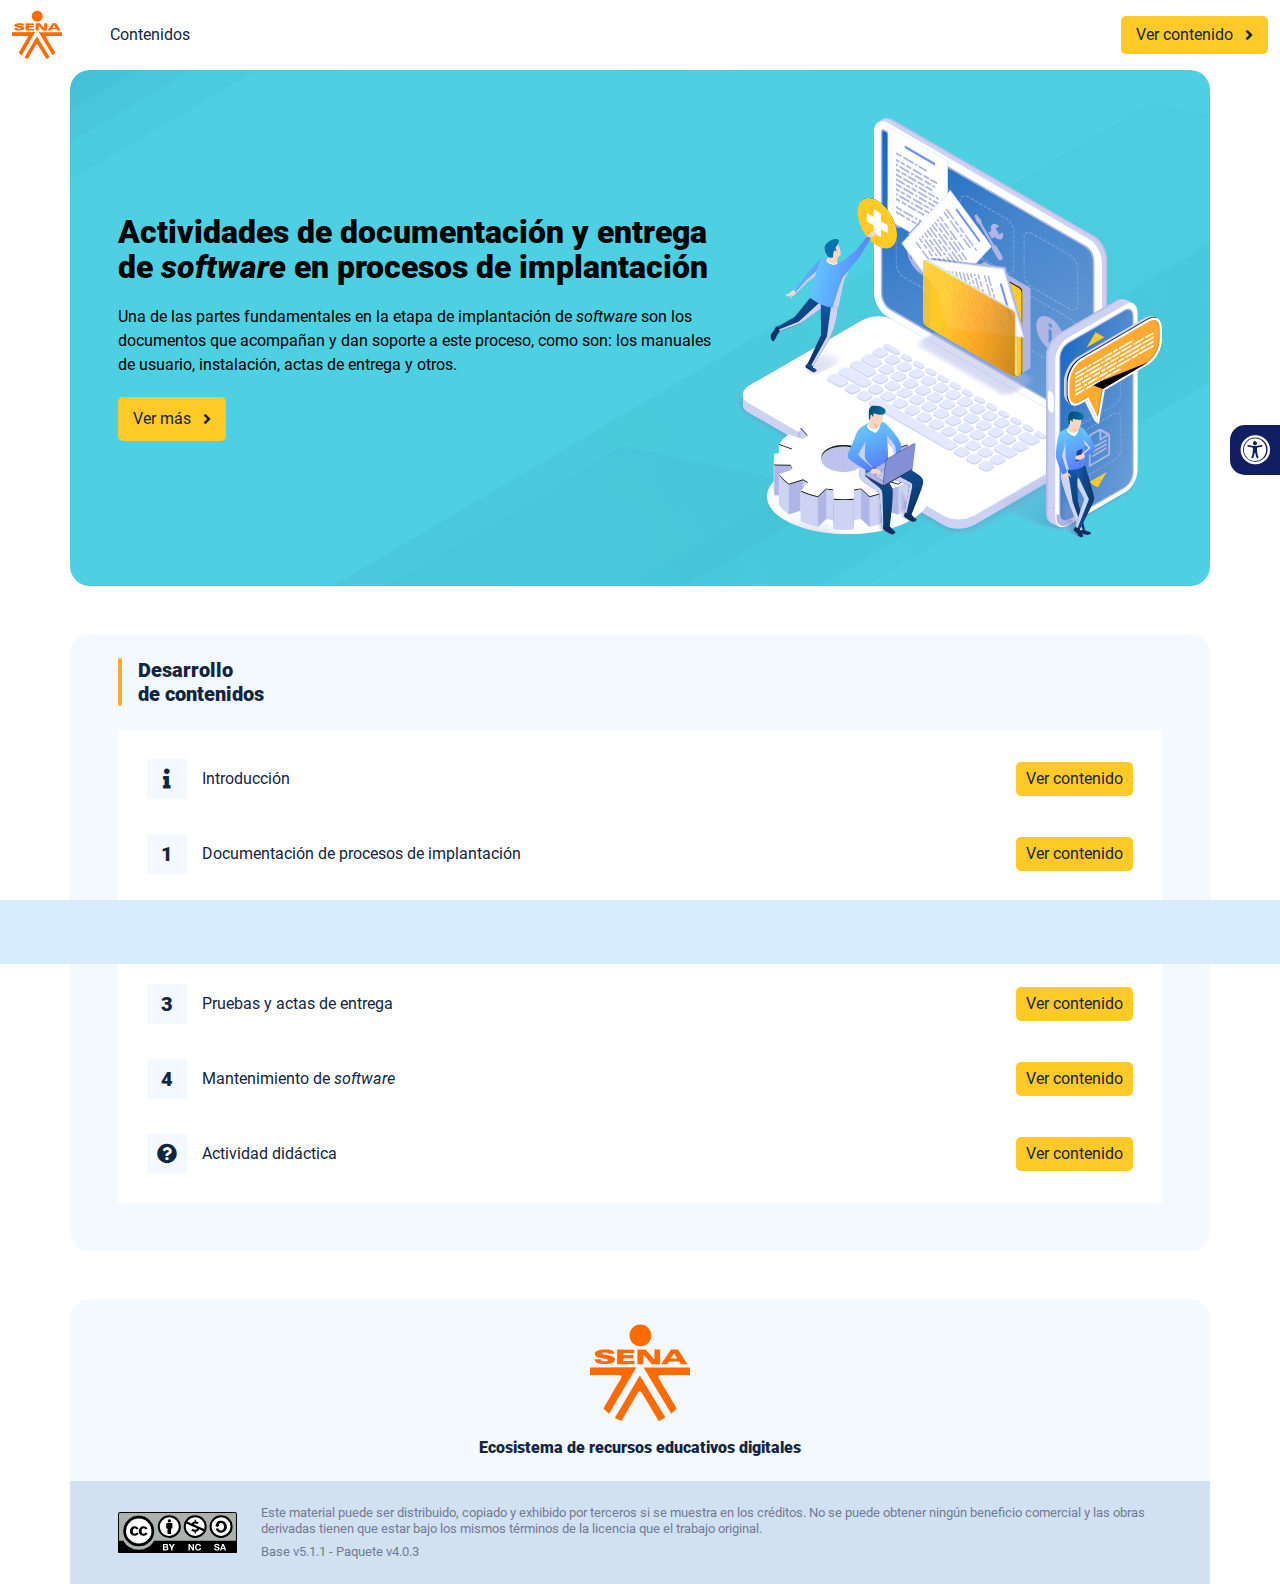
<file: index.html>
<!DOCTYPE html><html lang=""><head><meta charset="utf-8"><meta http-equiv="X-UA-Compatible" content="IE=edge"><meta name="viewport" content="width=device-width,initial-scale=1"><link rel="icon" href="favicon.ico"><title>Actividades de documentación y entrega de software en procesos de implantación</title><link href="css/chunk-0c047e41.e71cb334.css" rel="prefetch"><link href="css/chunk-25b302c8.e71cb334.css" rel="prefetch"><link href="css/chunk-26fc7596.e71cb334.css" rel="prefetch"><link href="css/chunk-2d2747e2.e71cb334.css" rel="prefetch"><link href="css/chunk-32334cb6.e71cb334.css" rel="prefetch"><link href="css/chunk-3c57cd7b.e71cb334.css" rel="prefetch"><link href="css/chunk-4f2d402a.e71cb334.css" rel="prefetch"><link href="css/chunk-4fde0a08.5d24a906.css" rel="prefetch"><link href="css/chunk-515a8379.adec2707.css" rel="prefetch"><link href="css/chunk-59974754.42cb688e.css" rel="prefetch"><link href="css/chunk-6e1e538a.7228970a.css" rel="prefetch"><link href="css/chunk-766a929b.1b0545d4.css" rel="prefetch"><link href="css/chunk-f2df7d2c.e71cb334.css" rel="prefetch"><link href="css/comple.860260ef.css" rel="prefetch"><link href="css/creditos.9bfefc15.css" rel="prefetch"><link href="css/glosario.d6fd7790.css" rel="prefetch"><link href="css/referencias.153e614b.css" rel="prefetch"><link href="js/actividad.3103c396.js" rel="prefetch"><link href="js/chunk-0206bfa0.cd3a4bb2.js" rel="prefetch"><link href="js/chunk-0c047e41.ade1b139.js" rel="prefetch"><link href="js/chunk-13a6037e.1cd2d9e3.js" rel="prefetch"><link href="js/chunk-25b302c8.b61f9c0e.js" rel="prefetch"><link href="js/chunk-26fc7596.c7a8b9bf.js" rel="prefetch"><link href="js/chunk-2c06842c.61355816.js" rel="prefetch"><link href="js/chunk-2d0e96ec.aa5d3d82.js" rel="prefetch"><link href="js/chunk-2d208d90.e9120b7c.js" rel="prefetch"><link href="js/chunk-2d21d0e2.1bc5d995.js" rel="prefetch"><link href="js/chunk-2d22c123.bde67cac.js" rel="prefetch"><link href="js/chunk-2d2747e2.945c1f23.js" rel="prefetch"><link href="js/chunk-2e80bb9a.0515dd2f.js" rel="prefetch"><link href="js/chunk-319206de.18e6ddff.js" rel="prefetch"><link href="js/chunk-32334cb6.c4513a5e.js" rel="prefetch"><link href="js/chunk-3c57cd7b.fda0a690.js" rel="prefetch"><link href="js/chunk-4cdd78c0.a0e7137d.js" rel="prefetch"><link href="js/chunk-4f2d402a.238e1f86.js" rel="prefetch"><link href="js/chunk-4fde0a08.10475b9e.js" rel="prefetch"><link href="js/chunk-515a8379.a3b4e9e3.js" rel="prefetch"><link href="js/chunk-53ccb27e.f85d3e9f.js" rel="prefetch"><link href="js/chunk-59974754.cac15066.js" rel="prefetch"><link href="js/chunk-6e1e538a.a0c05a4f.js" rel="prefetch"><link href="js/chunk-766a929b.4c53b8cc.js" rel="prefetch"><link href="js/chunk-c796899c.9e878ca0.js" rel="prefetch"><link href="js/chunk-e8a7823a.5c589cf2.js" rel="prefetch"><link href="js/chunk-f2df7d2c.cf07094e.js" rel="prefetch"><link href="js/chunk-fde47172.7fa9eeff.js" rel="prefetch"><link href="js/comple.4a963ffe.js" rel="prefetch"><link href="js/creditos.77694657.js" rel="prefetch"><link href="js/glosario.4eee0572.js" rel="prefetch"><link href="js/intro.59c51602.js" rel="prefetch"><link href="js/referencias.789bc0e5.js" rel="prefetch"><link href="js/sintesis.c76ad10f.js" rel="prefetch"><link href="js/tema1.638f4b2e.js" rel="prefetch"><link href="js/tema2.75bb023c.js" rel="prefetch"><link href="js/tema3.89181895.js" rel="prefetch"><link href="js/tema4.0b33acb7.js" rel="prefetch"><link href="css/app.25a4aedc.css" rel="preload" as="style"><link href="css/chunk-vendors.ef2a36bc.css" rel="preload" as="style"><link href="js/app.c2d73c71.js" rel="preload" as="script"><link href="js/chunk-vendors.b3f9acba.js" rel="preload" as="script"><link href="css/chunk-vendors.ef2a36bc.css" rel="stylesheet"><link href="css/app.25a4aedc.css" rel="stylesheet"></head><body><noscript><strong>We're sorry but Actividades de documentación y entrega de software en procesos de implantación doesn't work properly without JavaScript enabled. Please enable it to continue.</strong></noscript><div id="app"></div><script src="js/chunk-vendors.b3f9acba.js"></script><script src="js/app.c2d73c71.js"></script></body></html>
</file>
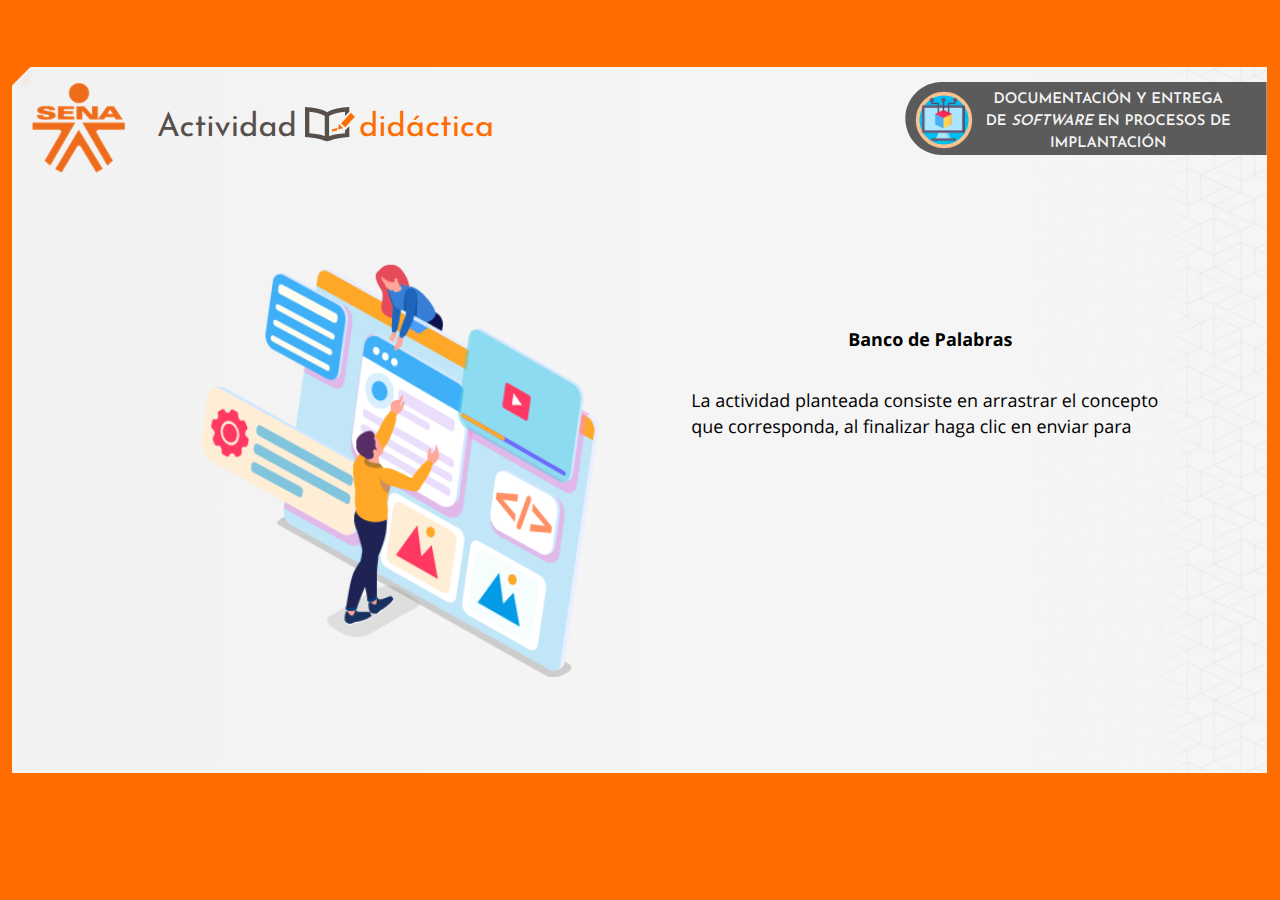
<file: actividades/AD1/actividad.html>
<!doctype html>
<html lang="es">
<head>
  <meta charset="utf-8">
  <!-- Creado con Storyline 360 - http://www.articulate.com  -->
  <!-- version: 3.57.26476.0 -->
  <title>SENA - Actividad did&#225;ctica</title>
  <meta http-equiv="x-ua-compatible" content="IE=edge"/>
  <meta name="viewport" content="width=device-width,initial-scale=1,user-scalable=no,shrink-to-fit=no,minimal-ui"/>
  <meta name="apple-mobile-web-app-capable" content="yes"/>
  <style>
    html, body { height: 100%; padding: 0; margin: 0 }
    #app { height: 100%; width: 100%; }
  </style>
  
  <script>window.THREE = { };</script>
</head>
<body style="background: #FF6C00" class="cs-HTML theme-classic">
  <!-- 360 -->
  <script>!function(e){var i=/iPhone/i,o=/iPod/i,n=/iPad/i,t=/(?=.*\bAndroid\b)(?=.*\bMobile\b)/i,d=/Android/i,s=/(?=.*\bAndroid\b)(?=.*\bSD4930UR\b)/i,b=/(?=.*\bAndroid\b)(?=.*\b(?:KFOT|KFTT|KFJWI|KFJWA|KFSOWI|KFTHWI|KFTHWA|KFAPWI|KFAPWA|KFARWI|KFASWI|KFSAWI|KFSAWA)\b)/i,r=/IEMobile/i,h=/(?=.*\bWindows\b)(?=.*\bARM\b)/i,a=/BlackBerry/i,l=/BB10/i,p=/Opera Mini/i,f=/(CriOS|Chrome)(?=.*\bMobile\b)/i,u=/(?=.*\bFirefox\b)(?=.*\bMobile\b)/i,c=new RegExp("(?:Nexus 7|BNTV250|Kindle Fire|Silk|GT-P1000)","i"),w=function(e,i){return e.test(i)},A=function(e){var A=e||navigator.userAgent,v=A.split("[FBAN");if(void 0!==v[1]&&(A=v[0]),this.apple={phone:w(i,A),ipod:w(o,A),tablet:!w(i,A)&&w(n,A),device:w(i,A)||w(o,A)||w(n,A)},this.amazon={phone:w(s,A),tablet:!w(s,A)&&w(b,A),device:w(s,A)||w(b,A)},this.android={phone:w(s,A)||w(t,A),tablet:!w(s,A)&&!w(t,A)&&(w(b,A)||w(d,A)),device:w(s,A)||w(b,A)||w(t,A)||w(d,A)},this.windows={phone:w(r,A),tablet:w(h,A),device:w(r,A)||w(h,A)},this.other={blackberry:w(a,A),blackberry10:w(l,A),opera:w(p,A),firefox:w(u,A),chrome:w(f,A),device:w(a,A)||w(l,A)||w(p,A)||w(u,A)||w(f,A)},this.seven_inch=w(c,A),this.any=this.apple.device||this.android.device||this.windows.device||this.other.device||this.seven_inch,this.phone=this.apple.phone||this.android.phone||this.windows.phone,this.tablet=this.apple.tablet||this.android.tablet||this.windows.tablet,"undefined"==typeof window)return this},v=function(){var e=new A;return e.Class=A,e};"undefined"!=typeof module&&module.exports&&"undefined"==typeof window?module.exports=A:"undefined"!=typeof module&&module.exports&&"undefined"!=typeof window?module.exports=v():"function"==typeof define&&define.amd?define("isMobile",[],e.isMobile=v()):e.isMobile=v()}(this);
    window.isMobile.apple.tablet = window.isMobile.apple.tablet ||
      (navigator.platform === 'MacIntel' && navigator.maxTouchPoints > 1);
    window.isMobile.apple.device = window.isMobile.apple.device || window.isMobile.apple.tablet;
    window.isMobile.tablet = window.isMobile.tablet || window.isMobile.apple.tablet;
    window.isMobile.any = window.isMobile.any || window.isMobile.apple.tablet;
  </script>

  <div id="focus-sink" tabindex="-1"></div>

  <div id="preso"></div>
  <script>
    window.DS = {};
    window.globals = {
      DATA_PATH_BASE: '',
      HAS_FRAME: true,
      HAS_SLIDE: true,

      lmsPresent: false,
      tinCanPresent: false,
      cmi5Present: false,
      aoSupport: false,
      scale: 'show all',
      captureRc: false,
      browserSize: 'optimal',
      bgColor: '#FF6C00',
      features: 'InsertSvgPicture,MultipleQuizTracking',
      themeName: 'classic',
      preloaderColor: '#FFFFFF',
      suppressAnalytics: false,
      productChannel: 'stable',
      publishSource: 'storyline',
      aid: 'aid|5304b41d-7af7-4125-b8d1-83eb222823e2',
      cid: 'fd4fcdb6-d3c5-4390-a3dd-eb095a2bc740',
      playerVersion: '3.57.26476.0',
      maxIosVideoElements: 10,

      
      parseParams: function(qs) {
        if (window.globals.parsedParams != null) {
          return window.globals.parsedParams;
        }
        qs = (qs || window.location.search.substr(1)).split('+').join(' ');
        var params = {},
            tokens,
            re = /[?&]?([^=]+)=([^&]*)/g;

        while (tokens = re.exec(qs)) {
          params[decodeURIComponent(tokens[1]).trim()] =
            decodeURIComponent(tokens[2]).trim();
        }
        window.globals.parsedParams = params;
        return params;
      }

    };

    (function() {

      var classTypes = [ 'desktop', 'mobile', 'phone', 'tablet' ];

      var addDeviceClasses = function(prefix, testObj) {
        var curr, i;
        for (i = 0; i < classTypes.length; i++) {
          curr = classTypes[i];
          if (testObj[curr]) {
            document.body.classList.add(prefix + curr);
          }
        }
      };

      var params = window.globals.parseParams(),
          isDevicePreview = params.devicepreview === '1',
          isPhoneOverride = params.deviceType === 'phone' || (isDevicePreview && params.phone == '1'),
          isTabletOverride = (params.deviceType === 'tablet' || isDevicePreview) && !isPhoneOverride,
          isMobileOverride = isPhoneOverride || isTabletOverride;

      var deviceView = {
        desktop: !window.isMobile.any && !isMobileOverride,
        mobile: window.isMobile.any || isMobileOverride,
        phone: isPhoneOverride || (window.isMobile.phone && !isTabletOverride),
        tablet: isTabletOverride || window.isMobile.tablet
      };

      window.globals.deviceView = deviceView;
      window.isMobile.desktop = !window.isMobile.any;
      window.isMobile.mobile = window.isMobile.any;

      addDeviceClasses('view-', deviceView);

    })();
  </script>
  
  <script src='story_content/user.js' type=text/javascript></script>
  <div class="slide-loader"></div>

  <script>
    if (window.globals.deviceView.isMobile) { var doc = document, loader = doc.body.querySelector('.slide-loader'); [ 1, 2, 3 ].forEach(function(n) { var d = doc.createElement('div'); d.style.backgroundColor = window.globals.preloaderColor; d.classList.add('mobile-loader-dot'); d.classList.add('dot' + n); loader.appendChild(d); }); }
  </script>

  <div class="mobile-load-title-overlay" style="display: none">
    <div class="mobile-load-title">SENA - Actividad did&#225;ctica</div>
  </div>

  <div class="mobile-chrome-warning"></div>

  <script>
    
    if (window.autoSpider && window.vInterfaceObject) {
      document.querySelector('.mobile-load-title-overlay').style.display = 'none';
    }
  </script>

  

  <link rel="stylesheet" href="html5/data/css/output.min.css" data-noprefix/>
</body>
<script src="html5/lib/scripts/bootstrapper.min.js"></script>
</html>
</file>
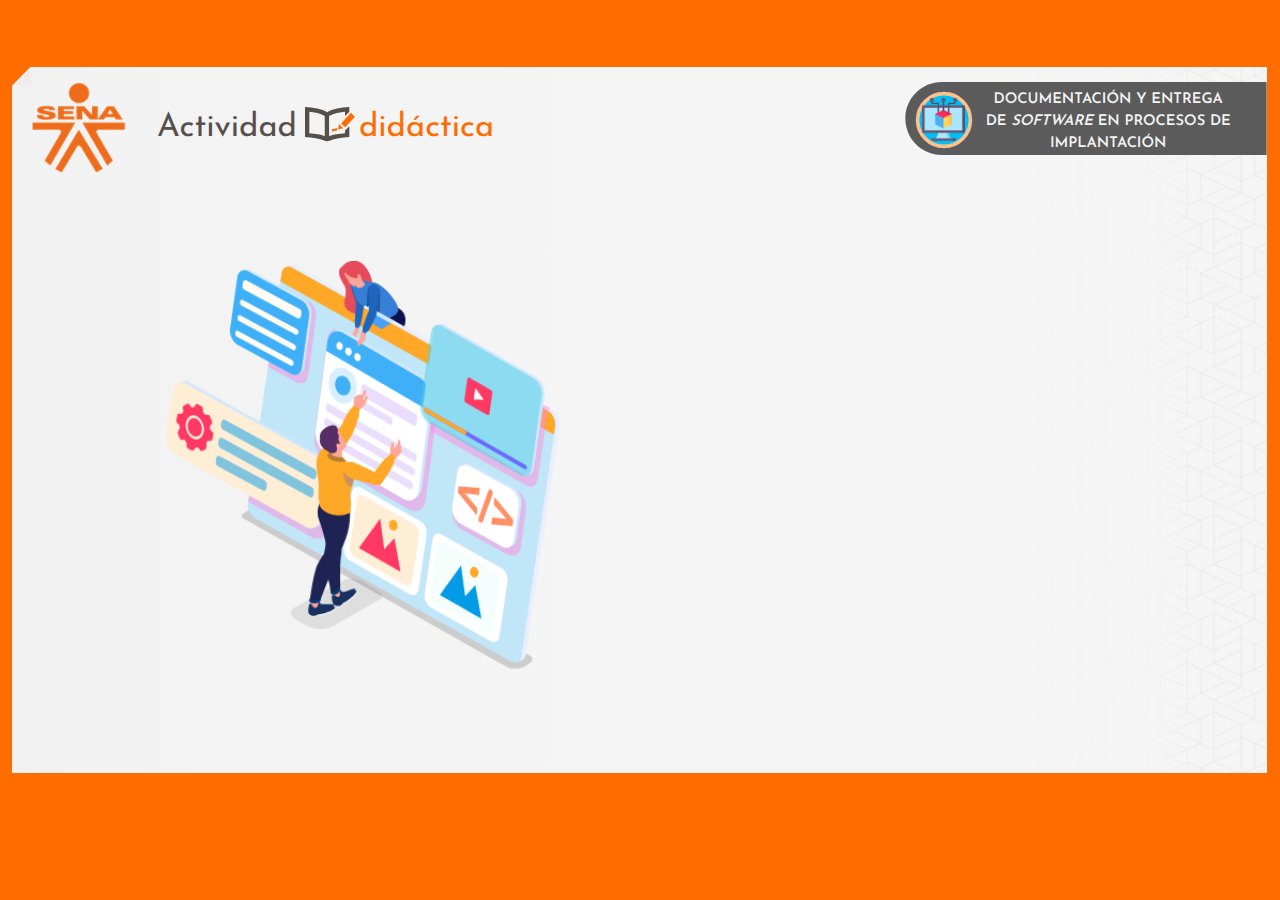
<file: actividades/AD2/actividad.html>
<!doctype html>
<html lang="es">
<head>
  <meta charset="utf-8">
  <!-- Creado con Storyline 360 - http://www.articulate.com  -->
  <!-- version: 3.57.26476.0 -->
  <title>SENA - Actividad Did&#225;ctica</title>
  <meta http-equiv="x-ua-compatible" content="IE=edge"/>
  <meta name="viewport" content="width=device-width,initial-scale=1,user-scalable=no,shrink-to-fit=no,minimal-ui"/>
  <meta name="apple-mobile-web-app-capable" content="yes"/>
  <style>
    html, body { height: 100%; padding: 0; margin: 0 }
    #app { height: 100%; width: 100%; }
  </style>
  
  <script>window.THREE = { };</script>
</head>
<body style="background: #FF6C00" class="cs-HTML theme-classic">
  <!-- 360 -->
  <script>!function(e){var i=/iPhone/i,o=/iPod/i,n=/iPad/i,t=/(?=.*\bAndroid\b)(?=.*\bMobile\b)/i,d=/Android/i,s=/(?=.*\bAndroid\b)(?=.*\bSD4930UR\b)/i,b=/(?=.*\bAndroid\b)(?=.*\b(?:KFOT|KFTT|KFJWI|KFJWA|KFSOWI|KFTHWI|KFTHWA|KFAPWI|KFAPWA|KFARWI|KFASWI|KFSAWI|KFSAWA)\b)/i,r=/IEMobile/i,h=/(?=.*\bWindows\b)(?=.*\bARM\b)/i,a=/BlackBerry/i,l=/BB10/i,p=/Opera Mini/i,f=/(CriOS|Chrome)(?=.*\bMobile\b)/i,u=/(?=.*\bFirefox\b)(?=.*\bMobile\b)/i,c=new RegExp("(?:Nexus 7|BNTV250|Kindle Fire|Silk|GT-P1000)","i"),w=function(e,i){return e.test(i)},A=function(e){var A=e||navigator.userAgent,v=A.split("[FBAN");if(void 0!==v[1]&&(A=v[0]),this.apple={phone:w(i,A),ipod:w(o,A),tablet:!w(i,A)&&w(n,A),device:w(i,A)||w(o,A)||w(n,A)},this.amazon={phone:w(s,A),tablet:!w(s,A)&&w(b,A),device:w(s,A)||w(b,A)},this.android={phone:w(s,A)||w(t,A),tablet:!w(s,A)&&!w(t,A)&&(w(b,A)||w(d,A)),device:w(s,A)||w(b,A)||w(t,A)||w(d,A)},this.windows={phone:w(r,A),tablet:w(h,A),device:w(r,A)||w(h,A)},this.other={blackberry:w(a,A),blackberry10:w(l,A),opera:w(p,A),firefox:w(u,A),chrome:w(f,A),device:w(a,A)||w(l,A)||w(p,A)||w(u,A)||w(f,A)},this.seven_inch=w(c,A),this.any=this.apple.device||this.android.device||this.windows.device||this.other.device||this.seven_inch,this.phone=this.apple.phone||this.android.phone||this.windows.phone,this.tablet=this.apple.tablet||this.android.tablet||this.windows.tablet,"undefined"==typeof window)return this},v=function(){var e=new A;return e.Class=A,e};"undefined"!=typeof module&&module.exports&&"undefined"==typeof window?module.exports=A:"undefined"!=typeof module&&module.exports&&"undefined"!=typeof window?module.exports=v():"function"==typeof define&&define.amd?define("isMobile",[],e.isMobile=v()):e.isMobile=v()}(this);
    window.isMobile.apple.tablet = window.isMobile.apple.tablet ||
      (navigator.platform === 'MacIntel' && navigator.maxTouchPoints > 1);
    window.isMobile.apple.device = window.isMobile.apple.device || window.isMobile.apple.tablet;
    window.isMobile.tablet = window.isMobile.tablet || window.isMobile.apple.tablet;
    window.isMobile.any = window.isMobile.any || window.isMobile.apple.tablet;
  </script>

  <div id="focus-sink" tabindex="-1"></div>

  <div id="preso"></div>
  <script>
    window.DS = {};
    window.globals = {
      DATA_PATH_BASE: '',
      HAS_FRAME: true,
      HAS_SLIDE: true,

      lmsPresent: false,
      tinCanPresent: false,
      cmi5Present: false,
      aoSupport: false,
      scale: 'show all',
      captureRc: false,
      browserSize: 'optimal',
      bgColor: '#FF6C00',
      features: 'InsertSvgPicture,MultipleQuizTracking',
      themeName: 'classic',
      preloaderColor: '#FFFFFF',
      suppressAnalytics: false,
      productChannel: 'stable',
      publishSource: 'storyline',
      aid: 'aid|5304b41d-7af7-4125-b8d1-83eb222823e2',
      cid: 'e327ef1d-4c02-490f-9420-e314194d9fda',
      playerVersion: '3.57.26476.0',
      maxIosVideoElements: 10,

      
      parseParams: function(qs) {
        if (window.globals.parsedParams != null) {
          return window.globals.parsedParams;
        }
        qs = (qs || window.location.search.substr(1)).split('+').join(' ');
        var params = {},
            tokens,
            re = /[?&]?([^=]+)=([^&]*)/g;

        while (tokens = re.exec(qs)) {
          params[decodeURIComponent(tokens[1]).trim()] =
            decodeURIComponent(tokens[2]).trim();
        }
        window.globals.parsedParams = params;
        return params;
      }

    };

    (function() {

      var classTypes = [ 'desktop', 'mobile', 'phone', 'tablet' ];

      var addDeviceClasses = function(prefix, testObj) {
        var curr, i;
        for (i = 0; i < classTypes.length; i++) {
          curr = classTypes[i];
          if (testObj[curr]) {
            document.body.classList.add(prefix + curr);
          }
        }
      };

      var params = window.globals.parseParams(),
          isDevicePreview = params.devicepreview === '1',
          isPhoneOverride = params.deviceType === 'phone' || (isDevicePreview && params.phone == '1'),
          isTabletOverride = (params.deviceType === 'tablet' || isDevicePreview) && !isPhoneOverride,
          isMobileOverride = isPhoneOverride || isTabletOverride;

      var deviceView = {
        desktop: !window.isMobile.any && !isMobileOverride,
        mobile: window.isMobile.any || isMobileOverride,
        phone: isPhoneOverride || (window.isMobile.phone && !isTabletOverride),
        tablet: isTabletOverride || window.isMobile.tablet
      };

      window.globals.deviceView = deviceView;
      window.isMobile.desktop = !window.isMobile.any;
      window.isMobile.mobile = window.isMobile.any;

      addDeviceClasses('view-', deviceView);

    })();
  </script>
  
  <script src='story_content/user.js' type=text/javascript></script>
  <div class="slide-loader"></div>

  <script>
    if (window.globals.deviceView.isMobile) { var doc = document, loader = doc.body.querySelector('.slide-loader'); [ 1, 2, 3 ].forEach(function(n) { var d = doc.createElement('div'); d.style.backgroundColor = window.globals.preloaderColor; d.classList.add('mobile-loader-dot'); d.classList.add('dot' + n); loader.appendChild(d); }); }
  </script>

  <div class="mobile-load-title-overlay" style="display: none">
    <div class="mobile-load-title">SENA - Actividad Did&#225;ctica</div>
  </div>

  <div class="mobile-chrome-warning"></div>

  <script>
    
    if (window.autoSpider && window.vInterfaceObject) {
      document.querySelector('.mobile-load-title-overlay').style.display = 'none';
    }
  </script>

  

  <link rel="stylesheet" href="html5/data/css/output.min.css" data-noprefix/>
</body>
<script src="html5/lib/scripts/bootstrapper.min.js"></script>
</html>
</file>
<file: css/chunk-0c047e41.e71cb334.css>
.horizontal-scroll__wrapper[data-v-22adfd6b]{overflow:hidden}.horizontal-scroll[data-v-22adfd6b]{display:flex;transition:transform .5s ease-in-out;align-items:center;flex-wrap:nowrap}.horizontal-scroll[data-v-22adfd6b]:not(.row){width:100%}.horizontal-scroll--item-fw[data-v-22adfd6b]>div{flex-grow:0;flex-shrink:0;width:100%;margin:0!important}
</file>
<file: css/chunk-25b302c8.e71cb334.css>
.horizontal-scroll__wrapper[data-v-22adfd6b]{overflow:hidden}.horizontal-scroll[data-v-22adfd6b]{display:flex;transition:transform .5s ease-in-out;align-items:center;flex-wrap:nowrap}.horizontal-scroll[data-v-22adfd6b]:not(.row){width:100%}.horizontal-scroll--item-fw[data-v-22adfd6b]>div{flex-grow:0;flex-shrink:0;width:100%;margin:0!important}
</file>
<file: css/chunk-26fc7596.e71cb334.css>
.horizontal-scroll__wrapper[data-v-22adfd6b]{overflow:hidden}.horizontal-scroll[data-v-22adfd6b]{display:flex;transition:transform .5s ease-in-out;align-items:center;flex-wrap:nowrap}.horizontal-scroll[data-v-22adfd6b]:not(.row){width:100%}.horizontal-scroll--item-fw[data-v-22adfd6b]>div{flex-grow:0;flex-shrink:0;width:100%;margin:0!important}
</file>
<file: css/chunk-2d2747e2.e71cb334.css>
.horizontal-scroll__wrapper[data-v-22adfd6b]{overflow:hidden}.horizontal-scroll[data-v-22adfd6b]{display:flex;transition:transform .5s ease-in-out;align-items:center;flex-wrap:nowrap}.horizontal-scroll[data-v-22adfd6b]:not(.row){width:100%}.horizontal-scroll--item-fw[data-v-22adfd6b]>div{flex-grow:0;flex-shrink:0;width:100%;margin:0!important}
</file>
<file: css/chunk-32334cb6.e71cb334.css>
.horizontal-scroll__wrapper[data-v-22adfd6b]{overflow:hidden}.horizontal-scroll[data-v-22adfd6b]{display:flex;transition:transform .5s ease-in-out;align-items:center;flex-wrap:nowrap}.horizontal-scroll[data-v-22adfd6b]:not(.row){width:100%}.horizontal-scroll--item-fw[data-v-22adfd6b]>div{flex-grow:0;flex-shrink:0;width:100%;margin:0!important}
</file>
<file: css/chunk-3c57cd7b.e71cb334.css>
.horizontal-scroll__wrapper[data-v-22adfd6b]{overflow:hidden}.horizontal-scroll[data-v-22adfd6b]{display:flex;transition:transform .5s ease-in-out;align-items:center;flex-wrap:nowrap}.horizontal-scroll[data-v-22adfd6b]:not(.row){width:100%}.horizontal-scroll--item-fw[data-v-22adfd6b]>div{flex-grow:0;flex-shrink:0;width:100%;margin:0!important}
</file>
<file: css/chunk-4f2d402a.e71cb334.css>
.horizontal-scroll__wrapper[data-v-22adfd6b]{overflow:hidden}.horizontal-scroll[data-v-22adfd6b]{display:flex;transition:transform .5s ease-in-out;align-items:center;flex-wrap:nowrap}.horizontal-scroll[data-v-22adfd6b]:not(.row){width:100%}.horizontal-scroll--item-fw[data-v-22adfd6b]>div{flex-grow:0;flex-shrink:0;width:100%;margin:0!important}
</file>
<file: css/chunk-4fde0a08.5d24a906.css>
.header[data-v-a108b06a]{position:sticky;top:0;padding-top:10px;padding-bottom:10px;background-color:#fff;z-index:10010;line-height:1.1em}.header__logo[data-v-a108b06a]{width:50px}@media (max-width:576px){.header__componente-formativo[data-v-a108b06a]{font-size:.8em}}.header__menu[data-v-a108b06a]{cursor:pointer}.header__menu span[data-v-a108b06a]{font-size:.7em;display:block;line-height:1em;text-align:center;color:#111e61}.header__menu__btn[data-v-a108b06a]{width:30px;height:30px;position:relative;margin-bottom:4px}.header__menu__btn .line-1[data-v-a108b06a],.header__menu__btn .line-2[data-v-a108b06a],.header__menu__btn .line-3[data-v-a108b06a]{height:4px;width:30px;background-color:#111e61;transform-origin:center center;position:absolute;left:0;border-radius:2px}.header__menu__btn .line-1[data-v-a108b06a]{top:4px;-webkit-animation:line-1-inactive-data-v-a108b06a .5s ease-in-out forwards;animation:line-1-inactive-data-v-a108b06a .5s ease-in-out forwards}.header__menu__btn .line-2[data-v-a108b06a]{top:13px;-webkit-animation:line-2-inactive-data-v-a108b06a .5s ease-in-out forwards;animation:line-2-inactive-data-v-a108b06a .5s ease-in-out forwards}.header__menu__btn .line-3[data-v-a108b06a]{top:22px;-webkit-animation:line-3-inactive-data-v-a108b06a .5s ease-in-out forwards;animation:line-3-inactive-data-v-a108b06a .5s ease-in-out forwards}.header__menu__btn[data-v-a108b06a]:hover{cursor:pointer}.header__menu__btn--open .line-1[data-v-a108b06a]{-webkit-animation:line-1-active-data-v-a108b06a .5s ease-in-out forwards;animation:line-1-active-data-v-a108b06a .5s ease-in-out forwards}.header__menu__btn--open .line-2[data-v-a108b06a]{-webkit-animation:line-2-active-data-v-a108b06a .5s ease-in-out forwards;animation:line-2-active-data-v-a108b06a .5s ease-in-out forwards}.header__menu__btn--open .line-3[data-v-a108b06a]{-webkit-animation:line-3-active-data-v-a108b06a .5s ease-in-out forwards;animation:line-3-active-data-v-a108b06a .5s ease-in-out forwards}@-webkit-keyframes line-1-active-data-v-a108b06a{0%{transform:translate(0) rotate(0)}50%{transform:translateY(9px) rotate(0)}to{transform:translateY(9px) rotate(45deg)}}@keyframes line-1-active-data-v-a108b06a{0%{transform:translate(0) rotate(0)}50%{transform:translateY(9px) rotate(0)}to{transform:translateY(9px) rotate(45deg)}}@-webkit-keyframes line-2-active-data-v-a108b06a{0%{transform:scale(1)}to{transform:scale(0)}}@keyframes line-2-active-data-v-a108b06a{0%{transform:scale(1)}to{transform:scale(0)}}@-webkit-keyframes line-3-active-data-v-a108b06a{0%{transform:translate(0) rotate(0)}50%{transform:translateY(-9px) rotate(0)}to{transform:translateY(-9px) rotate(-45deg)}}@keyframes line-3-active-data-v-a108b06a{0%{transform:translate(0) rotate(0)}50%{transform:translateY(-9px) rotate(0)}to{transform:translateY(-9px) rotate(-45deg)}}@-webkit-keyframes line-1-inactive-data-v-a108b06a{0%{transform:translateY(9px) rotate(45deg)}50%{transform:translateY(9px) rotate(0)}to{transform:translate(0) rotate(0)}}@keyframes line-1-inactive-data-v-a108b06a{0%{transform:translateY(9px) rotate(45deg)}50%{transform:translateY(9px) rotate(0)}to{transform:translate(0) rotate(0)}}@-webkit-keyframes line-2-inactive-data-v-a108b06a{0%{transform:scale(0)}to{transform:scale(1)}}@keyframes line-2-inactive-data-v-a108b06a{0%{transform:scale(0)}to{transform:scale(1)}}@-webkit-keyframes line-3-inactive-data-v-a108b06a{0%{transform:translateY(-9px) rotate(-45deg)}50%{transform:translateY(-9px) rotate(0)}to{transform:translate(0) rotate(0)}}@keyframes line-3-inactive-data-v-a108b06a{0%{transform:translateY(-9px) rotate(-45deg)}50%{transform:translateY(-9px) rotate(0)}to{transform:translate(0) rotate(0)}}
</file>
<file: css/chunk-515a8379.adec2707.css>
.banner-interno{position:relative}.banner-interno__fondo{position:absolute;top:0;bottom:-50px;left:0;right:0;background-color:#4dd0e1;background-size:cover;background-position:50%}.banner-interno__titulo{display:flex;align-items:center}.banner-interno__titulo__icono{display:block;width:32px;height:32px;border-radius:50%;background-color:#000;position:relative}.banner-interno__titulo__icono i{color:#4dd0e1;position:absolute;left:50%;top:50%;transform:translate(-50%,-50%)}.banner-interno__titulo h1,.banner-interno__titulo h2,.banner-interno__titulo h3,.banner-interno__titulo h4,.banner-interno__titulo h5,.banner-interno__titulo h6{color:#000;line-height:1.1em}
</file>
<file: css/chunk-59974754.42cb688e.css>
.aside-menu{position:sticky;top:70px;flex:0 0 0;width:0;min-height:calc(100vh - 70px);max-height:calc(100vh - 70px);background-color:#f3f9ff;transition:flex .5s ease-in-out,width .5s ease-in-out;overflow-x:hidden;z-index:100001}.aside-menu a{color:#111e61}.aside-menu--open{flex:0 0 300px;width:300px}.aside-menu__content{width:300px;display:flex;flex-direction:column;justify-content:space-between;min-height:calc(100vh - 70px);max-height:calc(100vh - 70px);border-right:1px solid #d8ecff}@media (max-height:800px){.aside-menu__content{min-height:800px;max-height:800px;overflow-y:auto}}.aside-menu__header{padding:10px;text-align:center;background-color:#d8ecff}.aside-menu__header h4{margin:0}.aside-menu__menu{overflow-y:auto;flex-grow:1;list-style:none;padding-left:0;margin-bottom:0}.aside-menu__menu__item--active .aside-menu__menu__item__lnk,.aside-menu__menu__item--active .aside-menu__sec-menu__item__lnk{background-color:#d8ecff;font-weight:700}.aside-menu__menu__item--sub-menu:hover,.aside-menu__menu__item:hover,.aside-menu__sec-menu__item:hover{background-color:#d8ecff}.aside-menu__menu__item--sub-menu{padding-left:10px}.aside-menu__menu__item--sub-menu--active .aside-menu__menu__item__lnk,.aside-menu__menu__item--sub-menu--active .aside-menu__sec-menu__item__lnk{background-color:#d8ecff;font-weight:700;position:relative}.aside-menu__menu__item--sub-menu--active .aside-menu__menu__item__lnk:before,.aside-menu__menu__item--sub-menu--active .aside-menu__sec-menu__item__lnk:before{content:"";display:block;position:absolute;left:0;bottom:0;top:0;width:4px;border-radius:2px;background-color:#ffa726}.aside-menu__menu__item__lnk,.aside-menu__sec-menu__item__lnk{display:flex;align-items:center;padding:10px 15px;line-height:1.1em}.aside-menu__menu__item__lnk i,.aside-menu__menu__item__lnk span,.aside-menu__sec-menu__item__lnk i,.aside-menu__sec-menu__item__lnk span{margin-right:10px}.aside-menu__menu__item__lnk i:last-child,.aside-menu__menu__item__lnk span:last-child,.aside-menu__sec-menu__item__lnk i:last-child,.aside-menu__sec-menu__item__lnk span:last-child{margin-right:0}.aside-menu__sec-menu{background-color:#d8ecff;padding:10px 0;flex-shrink:0;margin-bottom:0}.aside-menu__sec-menu__item{padding:10px 15px}.aside-menu__sec-menu__item__lnk{padding:0;border-radius:1em}.aside-menu__sec-menu__item__lnk i{display:block;width:2em;height:2em;padding:.5em 0;text-align:center;background-color:#fff;border-radius:50%}.aside-menu__sec-menu__item__lnk:hover{background-color:#fff}@media (max-width:992px){.aside-menu{position:fixed;top:70px}}@media (max-width:576px){.aside-menu__sec-menu{padding-bottom:110px}}
</file>
<file: css/chunk-6e1e538a.7228970a.css>
.accesibilidad[data-v-4f6b7c58]{position:fixed;right:0;top:50vh;height:50px;background-color:#111e61;border-top-left-radius:15px;border-bottom-left-radius:15px;transform:translateY(-50%) translateX(100%) translateX(-50px);overflow:hidden;transition:transform .3s ease-in-out,height .3s ease-in-out}.accesibilidad[data-v-4f6b7c58]:hover{transform:translateY(-50%) translateX(0);height:12.75rem}.accesibilidad [data-v-4f6b7c58]{color:#fff}.accesibilidad__menu__content .accesibilidad__menu__item[data-v-4f6b7c58]{cursor:pointer}.accesibilidad__menu__content .accesibilidad__menu__item[data-v-4f6b7c58]:hover{background-color:#273685}.accesibilidad__menu__content .accesibilidad__menu__item[data-v-4f6b7c58]:last-child{border:none}.accesibilidad__menu__item[data-v-4f6b7c58]{display:flex;align-items:center;padding:10px;border-bottom:1px solid #273685;line-height:1em;-moz-user-select:none;-ms-user-select:none;user-select:none}.accesibilidad__menu i[data-v-4f6b7c58]{font-size:30px;font-style:normal;margin-right:10px;line-height:1em}.accesibilidad__menu img[data-v-4f6b7c58]{width:30px;margin-right:10px}
</file>
<file: css/chunk-766a929b.1b0545d4.css>
.barra-avance{display:flex;align-items:center;justify-content:space-between;position:fixed;bottom:0;left:0;width:100%;padding:10px;background-color:#d8ecff;transition:transform .5s ease-in-out;z-index:100000}.barra-avance__barra{margin:0 20px;flex:1;position:relative;max-width:800px}.barra-avance__barra--amarilla,.barra-avance__barra--blanca{height:4px}.barra-avance__barra--amarilla:after,.barra-avance__barra--amarilla:before,.barra-avance__barra--blanca:after,.barra-avance__barra--blanca:before{content:"";display:block;width:10px;height:10px;border-radius:50%;position:absolute;top:50%}.barra-avance__barra--amarilla:before,.barra-avance__barra--blanca:before{left:0;transform:translate(-50%,-50%)}.barra-avance__barra--amarilla:after,.barra-avance__barra--blanca:after{right:0;transform:translate(50%,-50%)}.barra-avance__barra--blanca{background-color:#fff}.barra-avance__barra--blanca:after,.barra-avance__barra--blanca:before{background-color:#fff}.barra-avance__barra--amarilla{position:absolute;width:100%;top:0;background-color:#ffca28}.barra-avance__barra--amarilla:after,.barra-avance__barra--amarilla:before{background-color:#ffca28}.barra-avance__boton--regresar{background-color:#b0c0d2}.barra-avance__boton--regresar span{color:#111e61!important}.barra-avance__boton--disable{opacity:0;pointer-events:none}.barra-avance--open{transform:translateY(0)}.barra-avance--close{transform:translateY(100%)}
</file>
<file: css/chunk-f2df7d2c.e71cb334.css>
.horizontal-scroll__wrapper[data-v-22adfd6b]{overflow:hidden}.horizontal-scroll[data-v-22adfd6b]{display:flex;transition:transform .5s ease-in-out;align-items:center;flex-wrap:nowrap}.horizontal-scroll[data-v-22adfd6b]:not(.row){width:100%}.horizontal-scroll--item-fw[data-v-22adfd6b]>div{flex-grow:0;flex-shrink:0;width:100%;margin:0!important}
</file>
<file: css/comple.860260ef.css>
.banner-interno{position:relative}.banner-interno__fondo{position:absolute;top:0;bottom:-50px;left:0;right:0;background-color:#4dd0e1;background-size:cover;background-position:50%}.banner-interno__titulo{display:flex;align-items:center}.banner-interno__titulo__icono{display:block;width:32px;height:32px;border-radius:50%;background-color:#000;position:relative}.banner-interno__titulo__icono i{color:#4dd0e1;position:absolute;left:50%;top:50%;transform:translate(-50%,-50%)}.banner-interno__titulo h1,.banner-interno__titulo h2,.banner-interno__titulo h3,.banner-interno__titulo h4,.banner-interno__titulo h5,.banner-interno__titulo h6{color:#000;line-height:1.1em}.complementario__enlaces{display:flex;justify-content:center;flex-wrap:wrap}.complementario__enlaces a{margin:0 5px}.complementario__btn{font-size:1.5em;line-height:1em}table{width:calc(100% - 1px);min-width:800px}table thead{background-color:#d8ecff}table thead th{border-color:#d8ecff}table td,table th{padding:25px 20px;text-align:center}table td:first-child,table th:first-child{text-align:left}
</file>
<file: css/creditos.9bfefc15.css>
.banner-interno{position:relative}.banner-interno__fondo{position:absolute;top:0;bottom:-50px;left:0;right:0;background-color:#4dd0e1;background-size:cover;background-position:50%}.banner-interno__titulo{display:flex;align-items:center}.banner-interno__titulo__icono{display:block;width:32px;height:32px;border-radius:50%;background-color:#000;position:relative}.banner-interno__titulo__icono i{color:#4dd0e1;position:absolute;left:50%;top:50%;transform:translate(-50%,-50%)}.banner-interno__titulo h1,.banner-interno__titulo h2,.banner-interno__titulo h3,.banner-interno__titulo h4,.banner-interno__titulo h5,.banner-interno__titulo h6{color:#000;line-height:1.1em}.creditos-vista .tarjeta.credito{background-color:#d2e1f1}.creditos{color:#727997;overflow-x:auto}.creditos__item{min-width:490px}.creditos p{line-height:1.3em;margin-bottom:0;color:#727997}.creditos__titulo{font-weight:700;background-color:#d2e1f1;padding:5px 10px;border-top-radius:5px;border-top-left-radius:5px;border-top-right-radius:5px}.creditos table td,.creditos table th{border-color:#d2e1f1}
</file>
<file: css/glosario.d6fd7790.css>
.banner-interno{position:relative}.banner-interno__fondo{position:absolute;top:0;bottom:-50px;left:0;right:0;background-color:#4dd0e1;background-size:cover;background-position:50%}.banner-interno__titulo{display:flex;align-items:center}.banner-interno__titulo__icono{display:block;width:32px;height:32px;border-radius:50%;background-color:#000;position:relative}.banner-interno__titulo__icono i{color:#4dd0e1;position:absolute;left:50%;top:50%;transform:translate(-50%,-50%)}.banner-interno__titulo h1,.banner-interno__titulo h2,.banner-interno__titulo h3,.banner-interno__titulo h4,.banner-interno__titulo h5,.banner-interno__titulo h6{color:#000;line-height:1.1em}.glosario__letra-item{display:flex}.glosario__letra-item__texto{padding-top:5px}.glosario__letra-item__letra__icono{width:32px;height:32px;position:relative;line-height:1em;border-radius:50%;background-color:#d2e1f1}.glosario__letra-item__letra__icono span{position:absolute;left:50%;top:50%;transform:translate(-50%,-50%);font-size:1.1em;font-weight:900}
</file>
<file: css/referencias.153e614b.css>
.banner-interno{position:relative}.banner-interno__fondo{position:absolute;top:0;bottom:-50px;left:0;right:0;background-color:#4dd0e1;background-size:cover;background-position:50%}.banner-interno__titulo{display:flex;align-items:center}.banner-interno__titulo__icono{display:block;width:32px;height:32px;border-radius:50%;background-color:#000;position:relative}.banner-interno__titulo__icono i{color:#4dd0e1;position:absolute;left:50%;top:50%;transform:translate(-50%,-50%)}.banner-interno__titulo h1,.banner-interno__titulo h2,.banner-interno__titulo h3,.banner-interno__titulo h4,.banner-interno__titulo h5,.banner-interno__titulo h6{color:#000;line-height:1.1em}.referencias__item:last-child hr{display:none}.referencias__item a{color:#2196f3;text-decoration:underline;overflow-wrap:break-word}
</file>
<file: css/app.25a4aedc.css>
*{box-sizing:inherit}:after,:before{box-sizing:inherit}html{height:100%;line-height:1.15;box-sizing:border-box;-webkit-font-smoothing:antialiased;-moz-osx-font-smoothing:grayscale;-webkit-text-size-adjust:100%;-ms-text-size-adjust:100%;text-rendering:optimizeLegibility}a,abbr,acronym,address,applet,article,aside,audio,b,big,blockquote,body,canvas,caption,center,cite,code,dd,del,details,dfn,div,dl,dt,em,embed,fieldset,figcaption,figure,footer,form,h1,h2,h3,h4,h5,h6,header,hgroup,html,i,iframe,img,ins,kbd,label,legend,li,mark,menu,nav,object,ol,output,p,pre,q,ruby,s,samp,section,small,span,strike,strong,sub,summary,sup,table,tbody,td,tfoot,th,thead,time,tr,tt,u,ul,var,video{margin:0;padding:0;border:0;outline:0;background:transparent;vertical-align:baseline}article,aside,details,figcaption,figure,footer,header,main,menu,nav,section,summary{display:block}[hidden],template{display:none}hr{box-sizing:content-box;height:0;border-bottom:1px solid #e8e8e8;border-left:0;border-right:0;border-top:0;margin:1.5em 0;overflow:visible}[hidden]{display:none}a{font-family:Roboto,sans-serif;font-size:1em;font-weight:400;text-decoration:none;color:#12263f;background-color:transparent;transition:all .15s ease-in-out;-webkit-text-decoration-skip:objects}a:active,a:hover{outline-width:0}a:active,a:focus,a:hover{color:#000}[type=button],[type=reset],[type=submit],button{-webkit-appearance:none;-moz-appearance:none;appearance:none;cursor:pointer;display:inline-block;vertical-align:middle;border:0;border-radius:5px;color:#12263f;background-color:#ffca28;font-family:Roboto,sans-serif;font-weight:400;font-size:1em;-webkit-font-smoothing:antialiased;line-height:1em;white-space:nowrap;text-decoration:none;text-transform:none;padding:.75em 1.5em;margin:0;-moz-user-select:none;-ms-user-select:none;user-select:none;overflow:visible;transition:background-color .15s ease-in-out}[type=button]:focus,[type=button]:hover,[type=reset]:focus,[type=reset]:hover,[type=submit]:focus,[type=submit]:hover,button:focus,button:hover{background-color:#ffca28;color:#12263f}[type=button]:disabled,[type=reset]:disabled,[type=submit]:disabled,button:disabled{cursor:not-allowed;opacity:.5}[type=button]:disabled:hover,[type=reset]:disabled:hover,[type=submit]:disabled:hover,button:disabled:hover{background-color:#ffca28}input,select,textarea{margin:0;display:block;font-family:Roboto,sans-serif;font-size:16px}input{overflow:visible}[type=color],[type=date],[type=datetime-local],[type=datetime],[type=email],[type=month],[type=number],[type=password],[type=search],[type=tel],[type=text],[type=time],[type=url],[type=week],input:not([type]),select,select[multiple],textarea{background-color:#fff;border:1px solid #e8e8e8;border-radius:5px;box-shadow:inset 0 1px 3px rgba(0,0,0,.06);box-sizing:inherit;margin-bottom:.75em;padding:.5em;transition:border-color .15s ease-in-out;width:100%}[type=color]:hover,[type=date]:hover,[type=datetime-local]:hover,[type=datetime]:hover,[type=email]:hover,[type=month]:hover,[type=number]:hover,[type=password]:hover,[type=search]:hover,[type=tel]:hover,[type=text]:hover,[type=time]:hover,[type=url]:hover,[type=week]:hover,input:not([type]):hover,select:hover,select[multiple]:hover,textarea:hover{border-color:shade(#e8e8e8,20%)}[type=color]:focus,[type=date]:focus,[type=datetime-local]:focus,[type=datetime]:focus,[type=email]:focus,[type=month]:focus,[type=number]:focus,[type=password]:focus,[type=search]:focus,[type=tel]:focus,[type=text]:focus,[type=time]:focus,[type=url]:focus,[type=week]:focus,input:not([type]):focus,select:focus,select[multiple]:focus,textarea:focus{border-color:#ffa726;box-shadow:inset 0 1px 3px rgba(0,0,0,.06),0 0 5px rgba(55,202,221,.7);outline:none}[type=color]:disabled,[type=date]:disabled,[type=datetime-local]:disabled,[type=datetime]:disabled,[type=email]:disabled,[type=month]:disabled,[type=number]:disabled,[type=password]:disabled,[type=search]:disabled,[type=tel]:disabled,[type=text]:disabled,[type=time]:disabled,[type=url]:disabled,[type=week]:disabled,input:not([type]):disabled,select:disabled,select[multiple]:disabled,textarea:disabled{background-color:shade(#fff,5%);cursor:not-allowed}[type=color]:disabled:hover,[type=date]:disabled:hover,[type=datetime-local]:disabled:hover,[type=datetime]:disabled:hover,[type=email]:disabled:hover,[type=month]:disabled:hover,[type=number]:disabled:hover,[type=password]:disabled:hover,[type=search]:disabled:hover,[type=tel]:disabled:hover,[type=text]:disabled:hover,[type=time]:disabled:hover,[type=url]:disabled:hover,[type=week]:disabled:hover,input:not([type]):disabled:hover,select:disabled:hover,select[multiple]:disabled:hover,textarea:disabled:hover{border:1px solid #e8e8e8}select{text-transform:none;max-width:100%;border-radius:5px}::-webkit-file-upload-button{background-color:#ffca28;border:none;cursor:pointer;color:#12263f;border-radius:5px;padding:.75em 1.5em}::-webkit-file-upload-button:hover{background-color:#ffca28}optgroup{font-weight:700}fieldset{border:1px solid #e8e8e8;background-color:transparent;padding:1.5em;-webkit-margin-start:0;-webkit-margin-end:0;-webkit-padding-before:1.5em;-webkit-padding-start:1.5em;-webkit-padding-end:1.5em;-webkit-padding-after:1.5em}legend{box-sizing:border-box;color:inherit;display:table;max-width:100%;padding:0;white-space:normal;font-weight:600;-webkit-padding-start:0;-webkit-padding-end:0}label,legend{margin-bottom:.375em}label{display:block;font-size:1em;font-family:Roboto,sans-serif;font-weight:900}textarea{overflow:auto;resize:vertical}[type=checkbox],[type=radio]{box-sizing:border-box;padding:0;display:inline;margin-right:.375em}[type=number]::-webkit-inner-spin-button,[type=number]::-webkit-outer-spin-button{height:auto}[type=search]{-webkit-appearance:textfield;outline-offset:-2px}[type=search]::-webkit-search-cancel-button,[type=search]::-webkit-search-decoration{-webkit-appearance:none;-moz-appearance:none}::-moz-placeholder{color:#999}:-ms-input-placeholder{color:#999}::placeholder{color:#999}::-webkit-file-upload-button{-webkit-appearance:button;-moz-appearance:button;font:inherit}[type=file]{margin-bottom:.75em;width:100%}[type=button],[type=reset],[type=submit],button{-webkit-appearance:button}[type=button]::-moz-focus-inner,[type=reset]::-moz-focus-inner,[type=submit]::-moz-focus-inner,button::-moz-focus-inner{border-style:none;padding:0}[type=button]:-moz-focusring,[type=reset]:-moz-focusring,[type=submit]:-moz-focusring,button:-moz-focusring{outline:1px dotted ButtonText}progress{vertical-align:baseline}ol,ul{list-style:none;margin-bottom:1em}dt{font-weight:700}figure,img,picture,svg{margin:0;width:100%;max-width:100%}figcaption{display:block;background-color:#e8e8e8;padding:.75em 1.5em;font-size:.8em;font-weight:700}img,svg{display:block;border-style:none}svg:not(:root){overflow:hidden}audio,canvas,progress,video{display:inline-block}audio:not([controls]){display:none;height:0}template{display:none}table{border-collapse:collapse;border-spacing:0;table-layout:fixed;width:100%}td,th,tr{vertical-align:middle}td,th{border:1px solid #e8e8e8;padding:.75em}th{font-size:.875em;line-height:1.2}td{line-height:1.5}body{font-size:16px;font-weight:400;line-height:1.5}body,h1,h2,h3,h4,h5,h6{color:#12263f;font-family:Roboto,sans-serif}h1,h2,h3,h4,h5,h6{font-weight:900;line-height:1.2;margin:0 0 .75em}h1{font-size:2em}h2{font-size:1.5em}h3{font-size:1.25em}h4{font-size:1.125em}h5{font-size:1em}h6{font-size:.875em}p{font-family:Roboto,sans-serif;font-size:1em;font-weight:400;line-height:1.5;color:#12263f;margin-bottom:1em}b,strong{font-weight:700}dfn,em,i{font-style:italic}br{line-height:2em}u{text-decoration:underline}code,kbd,pre,samp{color:#727997;font-family:Lucida Console,Courier New,monospace;font-size:1em}sub,sup{font-size:75%;line-height:0;position:relative;vertical-align:baseline}sub{bottom:-.25em}sup{top:-.5em}small{font-size:80%}mark{background-color:#ffeb3b;color:#000}abbr[title]{border-bottom:none;text-decoration:underline;text-decoration:underline dotted}blockquote,q{quotes:none}::selection{background:#2196f3!important;color:#fff!important;text-shadow:none}::-moz-selection{background:#2196f3!important;color:#fff!important;text-shadow:none}img::selection{background:transparent}img::-moz-selection{background:transparent}body{-webkit-tap-highlight-color:#2196F3!important}details,menu{display:block}summary{display:list-item}@media print{*{background:transparent!important;color:#000!important;box-shadow:none!important;text-shadow:none!important}:after,:before,:first-letter,:first-line{background:transparent!important;color:#000!important;box-shadow:none!important;text-shadow:none!important}a,a:visited{text-decoration:underline}a[href]:after{content:" (" attr(href) ")"}a abbr[title]:after{content:" (" attr(title) ")"}a[href^="#"]:after,a[href^="javascript:"]:after{content:""}blockquote,pre{border:1px solid #999;page-break-inside:avoid}thead{display:table-header-group}img,tr{page-break-inside:avoid}img{max-width:100%!important}h2,h3,p{orphans:3;widows:3}h2,h3{page-break-after:avoid}}.acordion{position:relative}.acordion__header{display:flex;align-items:center;margin-bottom:25px;cursor:pointer;justify-content:space-between}.acordion__accion__btn--a,.acordion__accion__btn--b{width:40px;height:40px;border-radius:50%;position:relative}.acordion__accion__btn--a i,.acordion__accion__btn--b i{position:absolute;top:50%;left:50%;transform:translate(-50%,-50%)}.acordion__accion__btn--a{background-color:#fff;box-shadow:0 3px 5px 0 rgba(17,30,97,.3)}.acordion__accion__btn--b{border:1px solid #111e61}.acordion__contenido{overflow:hidden;transition:height .5s ease-in-out}.acordion .indicador__container{transform:translateY(15px)}.bloque-texto-a{position:relative}.bloque-texto-a:before{content:"";display:block;position:absolute;top:0;bottom:0;left:50%;right:0}.bloque-texto-a>div{position:relative}.bloque-texto-a.color-primario,.bloque-texto-a__texto{background-color:#fff}.bloque-texto-a.color-primario:before{background-color:#4dd0e1}.bloque-texto-a.color-secundario{background-color:#51c5fd}.bloque-texto-a.color-secundario:before{background-color:#039be5}.bloque-texto-a.color-acento-contenido{background-color:#ffdba6}.bloque-texto-a.color-acento-contenido:before{background-color:#ffa726}.bloque-texto-a.color-acento-botones{background-color:#fff0c1}.bloque-texto-a.color-acento-botones:before{background-color:#ffca28}.bloque-texto-b{position:relative}.bloque-texto-b:before{content:"";display:block;position:absolute;top:40%;bottom:0;left:35%;right:0}.bloque-texto-b__texto{position:relative}.bloque-texto-b__texto *{display:inline}.bloque-texto-b i{font-size:2.5em;color:#ffa726}.bloque-texto-b i:first-of-type{margin-right:15px}.bloque-texto-b i:last-of-type{margin-left:15px;vertical-align:text-top}.bloque-texto-b.color-primario:before{background-color:#4dd0e1}.bloque-texto-b.color-secundario:before{background-color:#039be5}.bloque-texto-b.color-acento-contenido:before{background-color:#ffa726}.bloque-texto-b.color-acento-botones:before{background-color:#ffca28}.bloque-texto-c i{font-size:2.5em;color:#ffa726}.bloque-texto-c:after{content:"";display:block;width:30px;height:30px;background-color:#ffa726;position:relative;left:calc(100% - 30px)}.bloque-texto-c.color-primario{background-color:#4dd0e1}.bloque-texto-c.color-secundario{background-color:#039be5}.bloque-texto-c.color-acento-contenido{background-color:#ffa726}.bloque-texto-c.color-acento-botones{background-color:#ffca28}.bloque-texto-d{border-top:1px solid #ffa726;position:relative}.bloque-texto-d:before{content:"";display:block;position:absolute;top:40%;bottom:0;left:35%;right:0}.bloque-texto-d__texto{position:relative}.bloque-texto-d__texto *{display:inline}.bloque-texto-d i{font-size:2.5em;color:#ffa726}.bloque-texto-d i:first-of-type{margin-right:15px}.bloque-texto-d i:last-of-type{margin-left:15px;vertical-align:text-top}.bloque-texto-d__autor,.bloque-texto-e__autor{text-align:right;position:relative}.bloque-texto-d.color-primario:before{background-color:#4dd0e1}.bloque-texto-d.color-secundario:before{background-color:#039be5}.bloque-texto-d.color-acento-contenido:before{background-color:#ffa726}.bloque-texto-d.color-acento-botones:before{background-color:#ffca28}.bloque-texto-e__texto *{display:inline}.bloque-texto-e i{font-size:2.5em;color:#ffa726}.bloque-texto-e i:first-of-type{margin-right:15px}.bloque-texto-e i:last-of-type{margin-left:15px;vertical-align:text-top}.bloque-texto-e.color-primario{background-color:#4dd0e1}.bloque-texto-e.color-secundario{background-color:#039be5}.bloque-texto-e.color-acento-contenido{background-color:#ffa726}.bloque-texto-e.color-acento-botones{background-color:#ffca28}.bloque-texto-f{display:flex;flex-direction:column;position:relative;padding-bottom:50px}.bloque-texto-f:before{content:"";display:block;position:absolute;top:0;left:0;right:0;bottom:50px}.bloque-texto-f__comillas{position:static}.bloque-texto-f__comillas i{position:absolute;font-size:2.5em;color:#ffa726}.bloque-texto-f__comillas i:first-of-type{margin-right:15px;top:0;left:40px;transform:translate(-50%,-50%)}.bloque-texto-f__comillas i:last-of-type{margin-left:15px;vertical-align:text-top;top:calc(100% - 50px);right:10px;margin:0;transform:translate(-50%,-50%)}.bloque-texto-f__texto{position:relative}.bloque-texto-f__texto *{display:inline}.bloque-texto-f__autor{text-align:center;position:relative}.bloque-texto-f__avatar{position:relative;height:50px}.bloque-texto-f__avatar__img{background-color:#fff;position:absolute;top:0;left:50%;transform:translateX(-50%);width:100px;border-radius:50%;overflow:hidden;border:5px solid #fff;box-shadow:0 0 10px 0 rgba(0,0,0,.3)}.bloque-texto-f.color-primario:before{background-color:#4dd0e1}.bloque-texto-f.color-secundario:before{background-color:#039be5}.bloque-texto-f.color-acento-contenido:before{background-color:#ffa726}.bloque-texto-f.color-acento-botones:before{background-color:#ffca28}.bloque-texto-g{position:relative;display:flex;justify-content:flex-end}.bloque-texto-g__img{width:50%;position:absolute;top:0;left:0;bottom:0;background-position:50%;background-size:cover}.bloque-texto-g__texto{position:relative;width:60%;background-color:hsla(0,0%,100%,.95)}.bloque-texto-g__texto *{display:inline}@media (max-width:992px){.bloque-texto-g{padding-top:40%!important}.bloque-texto-g__img{width:100%;height:50%}.bloque-texto-g__texto{width:100%}}@media (max-width:576px){.bloque-texto-g{padding-top:200px!important}.bloque-texto-g__img{height:250px}}.bloque-texto-g.color-primario{background-color:#4dd0e1}.bloque-texto-g.color-secundario{background-color:#039be5}.bloque-texto-g.color-acento-contenido{background-color:#ffa726}.bloque-texto-g.color-acento-botones{background-color:#ffca28}.tabs-a__tab{background-color:#d8ecff}.tabs-a__tab__text{overflow:hidden;text-overflow:ellipsis}.tabs-a__tab:last-child{margin-bottom:0!important}.tabs-a__tab:active,.tabs-a__tab:focus,.tabs-a__tab:hover{color:#111e61}.tabs-a__tab__selected{font-weight:700}@media (min-width:992px){.tabs-a__tab__selected{position:relative}.tabs-a__tab__selected:before{content:"";display:block;position:absolute;right:0;top:50%;width:15px;height:15px;transform:translate(5px,-50%) rotate(45deg);background-color:#ffca28}}.tabs-a__content-item{opacity:0}.tabs-a__content-item--active{-webkit-animation:tab-content-active .5s ease-in-out forwards;animation:tab-content-active .5s ease-in-out forwards}.tabs-a.color-primario .tabs-a__tab:active,.tabs-a.color-primario .tabs-a__tab:focus,.tabs-a.color-primario .tabs-a__tab:hover{background-color:#4dd0e1;color:#12263f}.tabs-a.color-primario .tabs-a__tab__selected{background-color:#4dd0e1;color:#12263f}.tabs-a.color-primario .tabs-a__tab__selected:before{background-color:#4dd0e1}.tabs-a.color-secundario .tabs-a__tab:active,.tabs-a.color-secundario .tabs-a__tab:focus,.tabs-a.color-secundario .tabs-a__tab:hover{background-color:#039be5;color:#fff}.tabs-a.color-secundario .tabs-a__tab__selected{background-color:#039be5;color:#fff}.tabs-a.color-secundario .tabs-a__tab__selected:before{background-color:#039be5}.tabs-a.color-acento-contenido .tabs-a__tab:active,.tabs-a.color-acento-contenido .tabs-a__tab:focus,.tabs-a.color-acento-contenido .tabs-a__tab:hover{background-color:#ffa726;color:#12263f}.tabs-a.color-acento-contenido .tabs-a__tab__selected{background-color:#ffa726;color:#12263f}.tabs-a.color-acento-contenido .tabs-a__tab__selected:before{background-color:#ffa726}.tabs-a.color-acento-botones .tabs-a__tab:active,.tabs-a.color-acento-botones .tabs-a__tab:focus,.tabs-a.color-acento-botones .tabs-a__tab:hover{background-color:#ffca28;color:#12263f}.tabs-a.color-acento-botones .tabs-a__tab__selected{background-color:#ffca28;color:#12263f}.tabs-a.color-acento-botones .tabs-a__tab__selected:before{background-color:#ffca28}@-webkit-keyframes tab-content-active{0%{opacity:0}to{opacity:1}}@keyframes tab-content-active{0%{opacity:0}to{opacity:1}}.tabs-b{border-bottom:1px solid #afafaf}.tabs-b__tab{display:flex;flex-direction:column;align-items:center;padding:20px;background-color:#f6f6f6;border-right:2px solid #afafaf;border-bottom:2px solid #afafaf;cursor:pointer}.tabs-b__tab:active,.tabs-b__tab:focus,.tabs-b__tab:hover{background-color:#e8e8e8}.tabs-b__tab:last-child{border-right:none}.tabs-b__tab__icon{width:50px;margin-bottom:20px}.tabs-b__tab__title{text-align:center;font-size:.875em;line-height:1.1em;display:flex;height:100%;align-items:center}.tabs-b__tab--active{background-color:transparent;border-top:5px solid!important;border-bottom:none}.tabs-b__tab--active:active,.tabs-b__tab--active:focus,.tabs-b__tab--active:hover{background-color:transparent}.tabs-b__tab--active .tabs-b__tab__title{font-weight:700}@media (min-width:576px) and (max-width:992px){.tabs-b__tab{border-top:2px solid #afafaf}.tabs-b__tab:first-child{border-left:2px solid #afafaf}.tabs-b__tab:last-child{border-right:2px solid #afafaf}.tabs-b__tab:nth-child(4){border-left:2px solid #afafaf}.tabs-b__tab:nth-child(n+4){border-top:none}.tabs-b__tab--active:nth-child(-n+3){border-bottom:2px solid #afafaf}}@media (max-width:576px){.tabs-b__tab:last-child{border-right:2px solid #afafaf}.tabs-b__tab:nth-child(-n+2){border-top:2px solid #afafaf}.tabs-b__tab:nth-child(odd){border-left:2px solid #afafaf}}.tabs-b.color-primario .tabs-b__tab--active{border-top-color:#4dd0e1!important}.tabs-b.color-secundario .tabs-b__tab--active{border-top-color:#039be5!important}.tabs-b.color-acento-contenido .tabs-b__tab--active{border-top-color:#ffa726!important}.tabs-b.color-acento-botones .tabs-b__tab--active{border-top-color:#ffca28!important}.tabs-c{border-bottom:1px solid #afafaf}.tabs-c__header{margin-bottom:15px}.tabs-c__tab{border-bottom:4px solid #e8e8e8;line-height:1.2;text-align:center;display:flex;align-items:center;justify-content:center;position:relative}.tabs-c__tab:after,.tabs-c__tab:before{content:"";display:block;position:absolute;transform:translate(-50%,-50%)}.tabs-c__tab:after{width:2px;height:20px;top:50%;right:-2px;background-color:#e8e8e8}.tabs-c__tab:last-child:after{display:none}@media (min-width:992px) and (max-width:1200px){.tabs-c__tab:nth-child(3n):after{display:none}}@media (min-width:576px) and (max-width:992px){.tabs-c__tab:nth-child(2n):after{display:none}}@media (max-width:576px){.tabs-c__tab:after{display:none}}.tabs-c__tab--active{border-bottom:4px solid!important}.tabs-c__tab--active:before{width:0;height:0;border-left:10px solid transparent;border-right:10px solid transparent;border-top:10px solid;left:50%;top:calc(100% + 6px)}.tabs-c__tab--active:active,.tabs-c__tab--active:focus,.tabs-c__tab--active:hover{background-color:transparent}.tabs-c__tab--active .tabs-b__tab__title{font-weight:700}.tabs-c.color-primario .tabs-c__tab--active{border-bottom-color:#4dd0e1!important}.tabs-c.color-primario .tabs-c__tab--active:before{border-top-color:#4dd0e1}.tabs-c.color-secundario .tabs-c__tab--active{border-bottom-color:#039be5!important}.tabs-c.color-secundario .tabs-c__tab--active:before{border-top-color:#039be5}.tabs-c.color-acento-contenido .tabs-c__tab--active{border-bottom-color:#ffa726!important}.tabs-c.color-acento-contenido .tabs-c__tab--active:before{border-top-color:#ffa726}.tabs-c.color-acento-botones .tabs-c__tab--active{border-bottom-color:#ffca28!important}.tabs-c.color-acento-botones .tabs-c__tab--active:before{border-top-color:#ffca28}.fade-enter-active,.fade-leave-active{transition:opacity .5s}.fade-enter,.fade-leave-to{opacity:0}table *{line-height:1.2}table caption{margin-top:5px;color:#12263f;font-size:.8em;background-color:#e8e8e8;padding:.75em 1.5em;font-weight:700}.tabla-a{overflow-x:auto}.tabla-a table{min-width:700px}.tabla-a thead{border-top:5px solid;color:#111e61;background-color:#e8e8e8}.tabla-a th{border-color:#e8e8e8;font-weight:700;text-align:center}.tabla-a.color-primario thead{border-color:#4dd0e1}.tabla-a.color-secundario thead{border-color:#039be5}.tabla-a.color-acento-contenido thead{border-color:#ffa726}.tabla-a.color-acento-botones thead{border-color:#ffca28}.tabla-b,.tabla-c{overflow-x:auto}.tabla-b__header{background-color:#ffa726;padding:15px;text-align:center;position:sticky;left:0}.tabla-b__header *{color:#fff}.tabla-b table,.tabla-c table{table-layout:auto;min-width:700px}.tabla-b tr:nth-child(2n),.tabla-c tr:nth-child(2n){background-color:hsla(0,0%,91%,.4)}.tabla-b td,.tabla-b th,.tabla-c td,.tabla-c th{border:none;padding:20px 40px}.tabla-b th,.tabla-c th{width:200px;border-right:1px solid #e8e8e8}.color-primario.tabla-c .tabla-b__header,.tabla-b.color-primario .tabla-b__header{background-color:#4dd0e1}.color-primario.tabla-c .tabla-b__header *,.tabla-b.color-primario .tabla-b__header *{color:#12263f}.color-secundario.tabla-c .tabla-b__header,.tabla-b.color-secundario .tabla-b__header{background-color:#039be5}.color-secundario.tabla-c .tabla-b__header *,.tabla-b.color-secundario .tabla-b__header *{color:#fff}.color-acento-contenido.tabla-c .tabla-b__header,.tabla-b.color-acento-contenido .tabla-b__header{background-color:#ffa726}.color-acento-contenido.tabla-c .tabla-b__header *,.tabla-b.color-acento-contenido .tabla-b__header *{color:#12263f}.color-acento-botones.tabla-c .tabla-b__header,.tabla-b.color-acento-botones .tabla-b__header{background-color:#ffca28}.color-acento-botones.tabla-c .tabla-b__header *,.tabla-b.color-acento-botones .tabla-b__header *{color:#12263f}.tabla-c{box-shadow:0 0 10px 0 rgba(0,0,0,.25)}.tabla-c table{border-radius:10px;border-collapse:collapse}.tabla-c caption{border-radius:0}.tabla-c td,.tabla-c th{border:none;padding:20px}.tabla-c th{width:16%}.tabla-c th+td{width:36%}.tabla-c td{width:16%}.tabla-c td:first-child{width:36%}.linea-tiempo-a{position:relative;padding:30px 0}.linea-tiempo-a__row{display:flex;align-items:center;margin-bottom:90px;position:relative;cursor:pointer}.linea-tiempo-a__row:after,.linea-tiempo-a__row:before{content:"";display:block;top:50%;left:50%;width:40px;height:40px;border-radius:50%;position:absolute;transform:translate(-50%,-50%)}.linea-tiempo-a__row:after{width:20px;height:20px;background:#d2e1f1}.linea-tiempo-a__row:nth-child(2n){flex-direction:row-reverse}.linea-tiempo-a__row:nth-child(2n) .linea-tiempo-a__content{text-align:left}.linea-tiempo-a__row:nth-child(2n) .linea-tiempo-a__text{align-items:flex-start;margin-right:0;margin-left:80px}.linea-tiempo-a__row:nth-child(2n) .linea-tiempo-a__icon{justify-content:flex-end}.linea-tiempo-a__row:nth-child(2n) .linea-tiempo-a__icon__container{margin-left:0;margin-right:50px}.linea-tiempo-a__row:nth-child(2n) .linea-tiempo-a__icon__container:before{left:auto;right:0;transform:translate(35%,-50%) rotate(45deg)}.linea-tiempo-a__row:nth-child(2n):hover .linea-tiempo-a__icon__container{transform:scale(1.3) translateX(-15px)}.linea-tiempo-a__row:nth-child(2n):hover .linea-tiempo-a__text{transform:translateX(-30px)}.linea-tiempo-a__row:hover .linea-tiempo-a__icon__container{transform:scale(1.3) translateX(15px)}.linea-tiempo-a__row:hover .linea-tiempo-a__text{transform:translateX(30px)}.linea-tiempo-a__row:last-child{margin-bottom:0}.linea-tiempo-a__content{width:50%;text-align:right}.linea-tiempo-a__content span{display:block;margin:0;max-width:250px;line-height:1.1em}.linea-tiempo-a__text{display:flex;flex-direction:column;align-items:flex-end;margin-right:80px;transition:transform .3s ease-in-out}.linea-tiempo-a__icon{display:flex}.linea-tiempo-a__icon__container{position:relative;width:130px;height:130px;background:#ffa726;border-radius:50%;margin-left:50px;transition:transform .3s ease-in-out;display:flex;justify-content:center;align-items:center}.linea-tiempo-a__icon__container:before{content:"";display:block;top:50%;left:0;width:30px;height:30px;position:absolute;background:#ffa726;transform:translate(-35%,-50%) rotate(45deg)}.linea-tiempo-a__icon__container span{position:relative;text-align:center;font-weight:900}.linea-tiempo-a__icon img{width:60px;position:absolute;top:50%;left:50%;transform:translate(-50%,-50%)}.linea-tiempo-a:before{content:"";display:block;top:0;left:50%;width:10px;height:100%;border-radius:5px;position:absolute;background:#d2e1f1;transform:translate(-50%)}@media screen and (max-width:768px){.linea-tiempo-a__row:nth-child(2n) .linea-tiempo-a__text{margin-left:40px}.linea-tiempo-a__row:nth-child(2n):hover .linea-tiempo-a__icon__container{transform:scale(1.3) translateX(-5px)}.linea-tiempo-a__row:nth-child(2n):hover .linea-tiempo-a__text{transform:translateX(-10px)}.linea-tiempo-a__row:hover .linea-tiempo-a__icon__container{transform:scale(1.3) translateX(5px)}.linea-tiempo-a__row:hover .linea-tiempo-a__text{transform:translateX(10px)}.linea-tiempo-a__text{margin-right:40px}}@media screen and (max-width:450px){.linea-tiempo-a__content span{font-size:16px}.linea-tiempo-a__icon__container{width:100px;height:100px}.linea-tiempo-a__icon__container span{font-size:16px}.linea-tiempo-a__icon__inner{width:100%;height:100%}.linea-tiempo-a__icon__inner:after{width:70px;height:70px}.linea-tiempo-a__icon img{width:40px}}.linea-tiempo-a.color-primario .linea-tiempo-a__row:before{background-color:#4dd0e1}.linea-tiempo-a.color-primario .linea-tiempo-a__icon__container{background-color:#4dd0e1;color:#12263f}.linea-tiempo-a.color-primario .linea-tiempo-a__icon__container:before{background-color:#4dd0e1}.linea-tiempo-a.color-secundario .linea-tiempo-a__row:before{background-color:#039be5}.linea-tiempo-a.color-secundario .linea-tiempo-a__icon__container{background-color:#039be5;color:#fff}.linea-tiempo-a.color-secundario .linea-tiempo-a__icon__container:before{background-color:#039be5}.linea-tiempo-a.color-acento-contenido .linea-tiempo-a__row:before{background-color:#ffa726}.linea-tiempo-a.color-acento-contenido .linea-tiempo-a__icon__container{background-color:#ffa726;color:#12263f}.linea-tiempo-a.color-acento-contenido .linea-tiempo-a__icon__container:before{background-color:#ffa726}.linea-tiempo-a.color-acento-botones .linea-tiempo-a__row:before{background-color:#ffca28}.linea-tiempo-a.color-acento-botones .linea-tiempo-a__icon__container{background-color:#ffca28;color:#12263f}.linea-tiempo-a.color-acento-botones .linea-tiempo-a__icon__container:before{background-color:#ffca28}.linea-tiempo-b{position:relative}.linea-tiempo-b__icon{padding-top:100%;border-radius:50%;position:relative}.linea-tiempo-b__icon:after{content:"";display:block;width:15px;height:4px;position:absolute;left:100%;top:50%;transform:translateY(-50%)}.linea-tiempo-b__icon img{position:absolute;width:80%;top:50%;left:50%;transform:translate(-50%,-50%)}.linea-tiempo-b__row{margin-bottom:50px}.linea-tiempo-b__row:last-child{margin-bottom:0}@media (min-width:768px){.linea-tiempo-b__row:nth-child(odd){flex-direction:row-reverse}.linea-tiempo-b__row:nth-child(odd) .linea-tiempo-b__content{text-align:right}.linea-tiempo-b__row:nth-child(odd) .linea-tiempo-b__icon:after{right:100%;left:auto}}.linea-tiempo-b__line{margin-left:calc(50% - 2px)}.linea-tiempo-b__line:after{content:"";display:block;position:absolute;border-left:4px dotted #727997;top:0;bottom:0}.linea-tiempo-b.color-primario .linea-tiempo-b__icon{background-color:#4dd0e1}.linea-tiempo-b.color-primario .linea-tiempo-b__icon:after{background-color:#4dd0e1}.linea-tiempo-b.color-secundario .linea-tiempo-b__icon{background-color:#039be5}.linea-tiempo-b.color-secundario .linea-tiempo-b__icon:after{background-color:#039be5}.linea-tiempo-b.color-acento-contenido .linea-tiempo-b__icon{background-color:#ffa726}.linea-tiempo-b.color-acento-contenido .linea-tiempo-b__icon:after{background-color:#ffa726}.linea-tiempo-b.color-acento-botones .linea-tiempo-b__icon{background-color:#ffca28}.linea-tiempo-b.color-acento-botones .linea-tiempo-b__icon:after{background-color:#ffca28}.linea-tiempo-c{display:flex;flex-direction:column}.linea-tiempo-c__header{display:flex;align-items:center}.linea-tiempo-c__header__items{display:flex;flex:auto}.linea-tiempo-c__header__items .horizontal-scroll{align-items:flex-end!important}.linea-tiempo-c__header__item{display:flex;flex-direction:column;align-items:center;cursor:pointer}.linea-tiempo-c__header__item__year{line-height:1.1em;text-align:center;margin-bottom:10px}.linea-tiempo-c__header__item__line-container{width:100%;display:flex;align-items:center}.linea-tiempo-c__header__item__line-container:after,.linea-tiempo-c__header__item__line-container:before{content:"";display:block;width:50%;height:3px;background-color:#ccc}.linea-tiempo-c__header__item__dot{min-width:20px;max-width:20px;min-height:20px;max-height:20px;border:3px solid #ccc;border-radius:50%}.linea-tiempo-c__header__item--active .linea-tiempo-c__header__item__year{font-weight:900}.linea-tiempo-c__header__item--active .linea-tiempo-c__header__item__line-container:before{background-color:#ffa726}.linea-tiempo-c__header__item--active .linea-tiempo-c__header__item__dot{border-color:#ffa726;position:relative}.linea-tiempo-c__header__item--active .linea-tiempo-c__header__item__dot:after{content:"";display:block;width:9px;height:9px;background-color:#ffa726;border-radius:50%;position:absolute;left:50%;top:50%;transform:translate(-50%,-50%)}.linea-tiempo-c__header__item--before .linea-tiempo-c__header__item__line-container:after,.linea-tiempo-c__header__item--before .linea-tiempo-c__header__item__line-container:before{background-color:#ffa726}.linea-tiempo-c__header__item--before .linea-tiempo-c__header__item__dot{border-color:#ffa726}.linea-tiempo-c__header__item:first-child .linea-tiempo-c__header__item__line-container:before{background-color:transparent!important}.linea-tiempo-c__header__item:last-child .linea-tiempo-c__header__item__line-container:after{background-color:transparent!important}.linea-tiempo-c__header__btn,.linea-tiempo-c__header__btn--left,.linea-tiempo-c__header__btn--right,.pasos-b__header__btn--left,.pasos-b__header__btn--right{min-width:50px;max-width:50px;min-height:50px;max-height:50px;flex:auto;border-radius:50%;border:2px solid #ccc;background-color:#fff;position:relative;cursor:pointer;transition:border-color .2s ease-in-out}.linea-tiempo-c__header__btn--left i,.linea-tiempo-c__header__btn--right i,.linea-tiempo-c__header__btn i,.pasos-b__header__btn--left i,.pasos-b__header__btn--right i{position:absolute;left:50%;top:50%;transform:translate(-45%,-45%);font-size:1.3em;display:block;line-height:1em}.linea-tiempo-c__header__btn--left:hover,.linea-tiempo-c__header__btn--right:hover,.linea-tiempo-c__header__btn:hover,.pasos-b__header__btn--left:hover,.pasos-b__header__btn--right:hover{border-color:#ffa726}@media (max-width:768px){.linea-tiempo-c__header__items{flex-wrap:wrap;justify-content:center}.linea-tiempo-c__header__item{flex:none;min-width:25%;margin-bottom:10px}}@media (max-width:576px){.linea-tiempo-c__header__btn,.linea-tiempo-c__header__btn--left,.linea-tiempo-c__header__btn--right,.pasos-b__header__btn--left,.pasos-b__header__btn--right{min-width:30px;max-width:30px;min-height:30px;max-height:30px}}.linea-tiempo-c.color-primario .linea-tiempo-c__header__item--active .linea-tiempo-c__header__item__line-container:before{background-color:#4dd0e1}.linea-tiempo-c.color-primario .linea-tiempo-c__header__item--active .linea-tiempo-c__header__item__dot{border-color:#4dd0e1}.linea-tiempo-c.color-primario .linea-tiempo-c__header__item--active .linea-tiempo-c__header__item__dot:after{background-color:#4dd0e1}.linea-tiempo-c.color-primario .linea-tiempo-c__header__item--before .linea-tiempo-c__header__item__line-container:after,.linea-tiempo-c.color-primario .linea-tiempo-c__header__item--before .linea-tiempo-c__header__item__line-container:before{background-color:#4dd0e1}.linea-tiempo-c.color-primario .linea-tiempo-c__header__item--before .linea-tiempo-c__header__item__dot{border-color:#4dd0e1}.linea-tiempo-c.color-secundario .linea-tiempo-c__header__item--active .linea-tiempo-c__header__item__line-container:before{background-color:#039be5}.linea-tiempo-c.color-secundario .linea-tiempo-c__header__item--active .linea-tiempo-c__header__item__dot{border-color:#039be5}.linea-tiempo-c.color-secundario .linea-tiempo-c__header__item--active .linea-tiempo-c__header__item__dot:after{background-color:#039be5}.linea-tiempo-c.color-secundario .linea-tiempo-c__header__item--before .linea-tiempo-c__header__item__line-container:after,.linea-tiempo-c.color-secundario .linea-tiempo-c__header__item--before .linea-tiempo-c__header__item__line-container:before{background-color:#039be5}.linea-tiempo-c.color-secundario .linea-tiempo-c__header__item--before .linea-tiempo-c__header__item__dot{border-color:#039be5}.linea-tiempo-c.color-acento-contenido .linea-tiempo-c__header__item--active .linea-tiempo-c__header__item__line-container:before{background-color:#ffa726}.linea-tiempo-c.color-acento-contenido .linea-tiempo-c__header__item--active .linea-tiempo-c__header__item__dot{border-color:#ffa726}.linea-tiempo-c.color-acento-contenido .linea-tiempo-c__header__item--active .linea-tiempo-c__header__item__dot:after{background-color:#ffa726}.linea-tiempo-c.color-acento-contenido .linea-tiempo-c__header__item--before .linea-tiempo-c__header__item__line-container:after,.linea-tiempo-c.color-acento-contenido .linea-tiempo-c__header__item--before .linea-tiempo-c__header__item__line-container:before{background-color:#ffa726}.linea-tiempo-c.color-acento-contenido .linea-tiempo-c__header__item--before .linea-tiempo-c__header__item__dot{border-color:#ffa726}.linea-tiempo-c.color-acento-botones .linea-tiempo-c__header__item--active .linea-tiempo-c__header__item__line-container:before{background-color:#ffca28}.linea-tiempo-c.color-acento-botones .linea-tiempo-c__header__item--active .linea-tiempo-c__header__item__dot{border-color:#ffca28}.linea-tiempo-c.color-acento-botones .linea-tiempo-c__header__item--active .linea-tiempo-c__header__item__dot:after{background-color:#ffca28}.linea-tiempo-c.color-acento-botones .linea-tiempo-c__header__item--before .linea-tiempo-c__header__item__line-container:after,.linea-tiempo-c.color-acento-botones .linea-tiempo-c__header__item--before .linea-tiempo-c__header__item__line-container:before{background-color:#ffca28}.linea-tiempo-c.color-acento-botones .linea-tiempo-c__header__item--before .linea-tiempo-c__header__item__dot{border-color:#ffca28}.linea-tiempo-c .indicador__container{transform:translateY(10px)}.linea-tiempo-d__item--selected .linea-tiempo-d__item__content__title,.linea-tiempo-d__item--selected .linea-tiempo-d__item__number{font-weight:700}.linea-tiempo-d__item__col-number{display:flex;flex-direction:column}.linea-tiempo-d__item__dots{flex:1;display:flex;justify-content:center;padding:5px 0}.linea-tiempo-d__item__dots:after{content:"";display:block;width:0;height:100%;border-left:5px dotted #d8ecff}.linea-tiempo-d__item__number{justify-content:center;min-width:40px;transition:background-color .3s ease-in-out,color .3s ease-in-out}.linea-tiempo-d__item__content__title,.linea-tiempo-d__item__number{display:flex;align-items:center;height:40px;cursor:pointer}.linea-tiempo-d__item__content__title:hover{font-weight:700}.linea-tiempo-d__item__content__slot{overflow:hidden;transition:height .5s ease-in-out}.linea-tiempo-d .tarjeta{border-radius:5px}.linea-tiempo-d.color-primario .linea-tiempo-d__item--selected .linea-tiempo-d__item__number{background-color:#4dd0e1;color:#12263f}.linea-tiempo-d.color-secundario .linea-tiempo-d__item--selected .linea-tiempo-d__item__number{background-color:#039be5;color:#fff}.linea-tiempo-d.color-acento-contenido .linea-tiempo-d__item--selected .linea-tiempo-d__item__number{background-color:#ffa726;color:#12263f}.linea-tiempo-d.color-acento-botones .linea-tiempo-d__item--selected .linea-tiempo-d__item__number{background-color:#ffca28;color:#12263f}.linea-tiempo-e{width:100%;position:relative}.linea-tiempo-e:before{content:"";position:absolute;top:0;bottom:0;left:25%;width:5px;background:#ddd;transform:translateX(-50%)}.linea-tiempo-e__item{display:flex;position:relative;padding:25px 0}.linea-tiempo-e__item__header{margin-bottom:.5em;width:25%;padding-right:30px;text-align:right;position:relative}.linea-tiempo-e__item__header:before{content:"";position:absolute;width:20px;height:20px;border-radius:50%;border:5px solid;background-color:#fff;top:20px;right:-20px;z-index:99;transform:translateX(-50%)}.linea-tiempo-e__item__body{width:75%;padding-left:30px}@media (max-width:576px){.linea-tiempo-e:before{display:none}.linea-tiempo-e .linea-tiempo-e__item{flex-direction:column}.linea-tiempo-e .linea-tiempo-e__item__header{width:100%;text-align:left;padding:0;margin-bottom:15px}.linea-tiempo-e .linea-tiempo-e__item__header:before{display:none}.linea-tiempo-e .linea-tiempo-e__item__body{width:100%;padding:0}}.linea-tiempo-e.color-primario .linea-tiempo-e__item__header:before{border-color:#4dd0e1}.linea-tiempo-e.color-secundario .linea-tiempo-e__item__header:before{border-color:#039be5}.linea-tiempo-e.color-acento-contenido .linea-tiempo-e__item__header:before{border-color:#ffa726}.linea-tiempo-e.color-acento-botones .linea-tiempo-e__item__header:before{border-color:#ffca28}.anexo{display:block;background-color:#f3f9ff;position:relative;margin-left:30px;padding:20px;padding-left:50px;white-space:normal;text-align:left;border-radius:10px}.anexo *{line-height:1.2;color:#2196f3}.anexo p{margin-bottom:0}.anexo__icono{width:45px;position:absolute;left:-15px;top:0}.anexo:active,.anexo:focus,.anexo:hover{background-color:#daecff}.pasos-a,.pasos-a__numero{position:relative}.pasos-a__numero{align-self:stretch}.pasos-a__numero:after{content:"";position:absolute;border-left:3px solid;z-index:1}.pasos-a .bottom:after{height:50%;left:50%;top:50%}.pasos-a .full:after{height:100%;left:50%}.pasos-a .top:after{height:50%;left:50%;top:0}.pasos-a__linea div{padding:0;height:40px}.pasos-a__linea .hor-line{border-top:3px solid;margin:0;top:17px;position:relative}.pasos-a__linea__esquina{display:flex;overflow:hidden}.pasos-a__linea__esquina__linea{border:3px solid;width:100%;position:relative;border-radius:15px}.pasos-a__linea .top-right{left:50%;top:-50%}.pasos-a__linea .left-bottom{left:calc(-50% + 3px);top:calc(50% - 3px)}.pasos-a__linea .top-left{left:calc(-50% + 3px);top:-50%}.pasos-a__linea .right-bottom{left:50%;top:calc(50% - 3px)}.pasos-a__circle{width:50px;height:50px;min-width:50px;border-radius:50%;z-index:2;position:relative}.pasos-a__circle div{position:absolute;top:50%;left:50%;transform:translate(-50%,-50%)}.pasos-a.color-primario .pasos-a__numero:after{border-left-color:#4dd0e1}.pasos-a.color-primario .pasos-a__linea .hor-line{border-top-color:#4dd0e1}.pasos-a.color-primario .pasos-a__linea__esquina__linea{border-color:#4dd0e1}.pasos-a.color-primario .pasos-a__circle{background-color:#4dd0e1}.pasos-a.color-primario .pasos-a__circle div{color:#12263f}.pasos-a.color-secundario .pasos-a__numero:after{border-left-color:#039be5}.pasos-a.color-secundario .pasos-a__linea .hor-line{border-top-color:#039be5}.pasos-a.color-secundario .pasos-a__linea__esquina__linea{border-color:#039be5}.pasos-a.color-secundario .pasos-a__circle{background-color:#039be5}.pasos-a.color-secundario .pasos-a__circle div{color:#fff}.pasos-a.color-acento-contenido .pasos-a__numero:after{border-left-color:#ffa726}.pasos-a.color-acento-contenido .pasos-a__linea .hor-line{border-top-color:#ffa726}.pasos-a.color-acento-contenido .pasos-a__linea__esquina__linea{border-color:#ffa726}.pasos-a.color-acento-contenido .pasos-a__circle{background-color:#ffa726}.pasos-a.color-acento-contenido .pasos-a__circle div{color:#12263f}.pasos-a.color-acento-botones .pasos-a__numero:after{border-left-color:#ffca28}.pasos-a.color-acento-botones .pasos-a__linea .hor-line{border-top-color:#ffca28}.pasos-a.color-acento-botones .pasos-a__linea__esquina__linea{border-color:#ffca28}.pasos-a.color-acento-botones .pasos-a__circle{background-color:#ffca28}.pasos-a.color-acento-botones .pasos-a__circle div{color:#12263f}.pasos-b{flex-direction:column}.pasos-b,.pasos-b__header{display:flex}.pasos-b__header__items{display:flex;flex:auto}.pasos-b__header__item{display:flex;flex-direction:column;align-items:center}.pasos-b__header__item__tittle{text-align:center;line-height:1.1em}.pasos-b__header__item__line-container{width:100%;display:flex;align-items:center;margin-bottom:10px}.pasos-b__header__item__line-container:after,.pasos-b__header__item__line-container:before{content:"";display:block;width:50%;height:3px;background-color:#ccc}.pasos-b__header__item__dot{min-width:40px;max-width:40px;min-height:40px;max-height:40px;border:3px solid #ccc;border-radius:50%;position:relative}.pasos-b__header__item__dot i,.pasos-b__header__item__dot span{display:block;position:absolute;left:50%;top:50%;transform:translate(-50%,-50%);line-height:1em}.pasos-b__header__item__dot i{color:#fff;display:none}.pasos-b__header__item--active .pasos-b__header__item__tittle{font-weight:900}.pasos-b__header__item--active .pasos-b__header__item__line-container:before{background-color:#6ec071}.pasos-b__header__item--active .pasos-b__header__item__dot{position:relative}.pasos-b__header__item--active .pasos-b__header__item__dot span{color:#fff}.pasos-b__header__item--before .pasos-b__header__item__line-container:after,.pasos-b__header__item--before .pasos-b__header__item__line-container:before{background-color:#6ec071}.pasos-b__header__item--before .pasos-b__header__item__dot{border-color:#6ec071;background-color:#6ec071}.pasos-b__header__item--before .pasos-b__header__item__dot span{display:none}.pasos-b__header__item--before .pasos-b__header__item__dot i{display:block}.pasos-b__header__item:first-child .pasos-b__header__item__line-container:before{background-color:transparent}.pasos-b__header__item:last-child .pasos-b__header__item__line-container:after{background-color:transparent}.pasos-b__header__btn{min-width:50px;max-width:50px;min-height:50px;max-height:50px;flex:auto;border-radius:50%;border:2px solid #ccc;background-color:#fff;position:relative;cursor:pointer;transition:border-color .2s ease-in-out}.pasos-b__header__btn i{position:absolute;left:50%;top:50%;transform:translate(-45%,-45%);font-size:1.3em;display:block;line-height:1em}.pasos-b__header__btn:hover{border-color:#ffa726}.pasos-b__header .horizontal-scroll{align-items:baseline!important}@media (max-width:768px){.pasos-b__header__items{flex-wrap:wrap;justify-content:center}.pasos-b__header__item{flex:none;min-width:25%;margin-bottom:10px}}@media (max-width:576px){.pasos-b__header__btn{min-width:30px;max-width:30px;min-height:30px;max-height:30px}}.pasos-b.color-primario .pasos-b__header__item--active .pasos-b__header__item__dot{border-color:#4dd0e1;background-color:#4dd0e1}.pasos-b.color-primario .pasos-b__header__item--active .pasos-b__header__item__dot span{color:#12263f}.pasos-b.color-secundario .pasos-b__header__item--active .pasos-b__header__item__dot{border-color:#039be5;background-color:#039be5}.pasos-b.color-secundario .pasos-b__header__item--active .pasos-b__header__item__dot span{color:#fff}.pasos-b.color-acento-contenido .pasos-b__header__item--active .pasos-b__header__item__dot{border-color:#ffa726;background-color:#ffa726}.pasos-b.color-acento-contenido .pasos-b__header__item--active .pasos-b__header__item__dot span{color:#12263f}.pasos-b.color-acento-botones .pasos-b__header__item--active .pasos-b__header__item__dot{border-color:#ffca28;background-color:#ffca28}.pasos-b.color-acento-botones .pasos-b__header__item--active .pasos-b__header__item__dot span{color:#12263f}.pasos-b .indicador__container{transform:translateY(15px)}.video{position:relative;padding-top:56.25%}.video iframe{position:absolute;top:0;left:0;width:100%;height:100%}.imagen-titulo,.imagen-titulo--der,.imagen-titulo--izq{position:relative}.imagen-titulo--der:before,.imagen-titulo--izq:before,.imagen-titulo:before{content:"";display:block;position:absolute;width:50%;height:70%;bottom:-10px;border-radius:10px}.imagen-titulo--der figure,.imagen-titulo--izq figure,.imagen-titulo figure{position:relative}.imagen-titulo__titulo{position:absolute;bottom:10%;background-color:#039be5;padding:10px}.imagen-titulo--der{margin-right:10px}.imagen-titulo--der:before{right:-10px}.imagen-titulo--der .imagen-titulo__titulo{right:0}.imagen-titulo--izq{margin-left:10px}.imagen-titulo--izq:before{left:-10px}.imagen-titulo--izq .imagen-titulo__titulo{left:0}.color-primario.imagen-titulo--der:before,.color-primario.imagen-titulo--izq:before,.imagen-titulo.color-primario:before{background-color:#4dd0e1}.color-primario.imagen-titulo--der .imagen-titulo__titulo,.color-primario.imagen-titulo--izq .imagen-titulo__titulo,.imagen-titulo.color-primario .imagen-titulo__titulo{background-color:#4dd0e1}.color-primario.imagen-titulo--der .imagen-titulo__titulo *,.color-primario.imagen-titulo--izq .imagen-titulo__titulo *,.imagen-titulo.color-primario .imagen-titulo__titulo *{color:#12263f}.color-secundario.imagen-titulo--der:before,.color-secundario.imagen-titulo--izq:before,.imagen-titulo.color-secundario:before{background-color:#039be5}.color-secundario.imagen-titulo--der .imagen-titulo__titulo,.color-secundario.imagen-titulo--izq .imagen-titulo__titulo,.imagen-titulo.color-secundario .imagen-titulo__titulo{background-color:#039be5}.color-secundario.imagen-titulo--der .imagen-titulo__titulo *,.color-secundario.imagen-titulo--izq .imagen-titulo__titulo *,.imagen-titulo.color-secundario .imagen-titulo__titulo *{color:#fff}.color-acento-contenido.imagen-titulo--der:before,.color-acento-contenido.imagen-titulo--izq:before,.imagen-titulo.color-acento-contenido:before{background-color:#ffa726}.color-acento-contenido.imagen-titulo--der .imagen-titulo__titulo,.color-acento-contenido.imagen-titulo--izq .imagen-titulo__titulo,.imagen-titulo.color-acento-contenido .imagen-titulo__titulo{background-color:#ffa726}.color-acento-contenido.imagen-titulo--der .imagen-titulo__titulo *,.color-acento-contenido.imagen-titulo--izq .imagen-titulo__titulo *,.imagen-titulo.color-acento-contenido .imagen-titulo__titulo *{color:#12263f}.color-acento-botones.imagen-titulo--der:before,.color-acento-botones.imagen-titulo--izq:before,.imagen-titulo.color-acento-botones:before{background-color:#ffca28}.color-acento-botones.imagen-titulo--der .imagen-titulo__titulo,.color-acento-botones.imagen-titulo--izq .imagen-titulo__titulo,.imagen-titulo.color-acento-botones .imagen-titulo__titulo{background-color:#ffca28}.color-acento-botones.imagen-titulo--der .imagen-titulo__titulo *,.color-acento-botones.imagen-titulo--izq .imagen-titulo__titulo *,.imagen-titulo.color-acento-botones .imagen-titulo__titulo *{color:#12263f}.tarjeta{border-radius:20px}.tarjeta--container>.tarjeta{border-radius:0}.tarjeta--container>.tarjeta:first-child{border-top-left-radius:20px;border-bottom-left-radius:20px}.tarjeta--container>.tarjeta:last-child{border-top-right-radius:20px;border-bottom-right-radius:20px}.tarjeta--blanca{background-color:#fff}.tarjeta--gris{background-color:#f6f6f6}.tarjeta--azul{background-color:#d8ecff}.tarjeta--boton{border-radius:20px;background-color:#f6f6f6;cursor:pointer;transition:background-color .3s ease-in-out}.tarjeta--boton.color-primario:active,.tarjeta--boton.color-primario:focus,.tarjeta--boton.color-primario:hover{background-color:#4dd0e1}.tarjeta--boton.color-primario:active *,.tarjeta--boton.color-primario:focus *,.tarjeta--boton.color-primario:hover *{color:#12263f}.tarjeta--boton.color-secundario:active,.tarjeta--boton.color-secundario:focus,.tarjeta--boton.color-secundario:hover{background-color:#039be5}.tarjeta--boton.color-secundario:active *,.tarjeta--boton.color-secundario:focus *,.tarjeta--boton.color-secundario:hover *{color:#fff}.tarjeta--boton.color-acento-contenido:active,.tarjeta--boton.color-acento-contenido:focus,.tarjeta--boton.color-acento-contenido:hover{background-color:#ffa726}.tarjeta--boton.color-acento-contenido:active *,.tarjeta--boton.color-acento-contenido:focus *,.tarjeta--boton.color-acento-contenido:hover *{color:#12263f}.tarjeta--boton.color-acento-botones:active,.tarjeta--boton.color-acento-botones:focus,.tarjeta--boton.color-acento-botones:hover{background-color:#ffca28}.tarjeta--boton.color-acento-botones:active *,.tarjeta--boton.color-acento-botones:focus *,.tarjeta--boton.color-acento-botones:hover *{color:#12263f}.tarjeta--tabla{background-color:#d8ecff}.tarjeta--tabla:nth-child(2n){background-color:#f3f9ff}.tarjeta.color-primario{background-color:#4dd0e1}.tarjeta.color-primario *{color:#12263f}.tarjeta.color-primario--borde{background-color:#fff;color:#12263f;border:4px solid #4dd0e1}.tarjeta.color-secundario{background-color:#039be5}.tarjeta.color-secundario *{color:#fff}.tarjeta.color-secundario--borde{background-color:#e8f7ff;color:#12263f;border:4px solid #039be5}.tarjeta.color-acento-contenido{background-color:#ffa726}.tarjeta.color-acento-contenido *{color:#12263f}.tarjeta.color-acento-contenido--borde{background-color:#fff;color:#12263f;border:4px solid #ffa726}.tarjeta.color-acento-botones{background-color:#ffca28}.tarjeta.color-acento-botones *{color:#12263f}.tarjeta.color-acento-botones--borde{background-color:#fff;color:#12263f;border:4px solid #ffca28}.tarjeta-avatar{height:100%;position:relative;padding-top:75px}.tarjeta-avatar>img{position:absolute;left:50%;top:0;transform:translateX(-50%);display:block;width:150px;margin:0 auto}.tarjeta-avatar .tarjeta{display:inline-block;padding-top:60px!important;height:100%}.tarjeta-avatar-b{display:flex}.tarjeta-avatar-b__img{min-width:20%;max-width:20%;position:relative;display:flex;align-items:center}.tarjeta-avatar-b .tarjeta{width:100%;margin-left:-10%;padding-left:10%}.tarjeta-numerada{border:2px solid;border-radius:20px;position:relative;margin-left:30px}.tarjeta-numerada__numero{border-radius:60px;width:60px;height:60px;display:inline-block;position:absolute;left:0;top:25px;transform:translateX(-50%)}.tarjeta-numerada__numero div{position:absolute;left:50%;top:50%;transform:translate(-50%,-50%)}.tarjeta-numerada.color-primario{border-color:#4dd0e1}.tarjeta-numerada.color-primario .tarjeta-numerada__numero{background-color:#4dd0e1}.tarjeta-numerada.color-primario .tarjeta-numerada__numero div{color:#12263f}.tarjeta-numerada.color-secundario{border-color:#039be5}.tarjeta-numerada.color-secundario .tarjeta-numerada__numero{background-color:#039be5}.tarjeta-numerada.color-secundario .tarjeta-numerada__numero div{color:#fff}.tarjeta-numerada.color-acento-contenido{border-color:#ffa726}.tarjeta-numerada.color-acento-contenido .tarjeta-numerada__numero{background-color:#ffa726}.tarjeta-numerada.color-acento-contenido .tarjeta-numerada__numero div{color:#12263f}.tarjeta-numerada.color-acento-botones{border-color:#ffca28}.tarjeta-numerada.color-acento-botones .tarjeta-numerada__numero{background-color:#ffca28}.tarjeta-numerada.color-acento-botones .tarjeta-numerada__numero div{color:#12263f}.tarjeta-flip{background-color:transparent!important;perspective:1000px;height:100%}.tarjeta-flip.tarjeta .tarjeta-flip__contenido,.tarjeta-flip.tarjeta .tarjeta-flip__img{border-radius:20px;overflow:hidden}.tarjeta-flip__contenedor{position:relative;width:100%;height:100%;transition:transform .5s ease-in-out;transform-style:preserve-3d}.tarjeta-flip:hover .tarjeta-flip__contenedor{transform:rotateY(180deg)}.tarjeta-flip__contenido,.tarjeta-flip__img{backface-visibility:hidden}.tarjeta-flip__img{position:absolute;inset:0;background-size:cover;background-position:50%}.tarjeta-flip__contenido{transform:rotateY(180deg);height:100%}.tarjeta-flip.color-primario .tarjeta-flip__img{background-color:#4dd0e1}.tarjeta-flip.color-primario .tarjeta-flip__contenido{background-color:#4dd0e1;color:#12263f}.tarjeta-flip.color-secundario .tarjeta-flip__img{background-color:#039be5}.tarjeta-flip.color-secundario .tarjeta-flip__contenido{background-color:#039be5;color:#fff}.tarjeta-flip.color-acento-contenido .tarjeta-flip__img{background-color:#ffa726}.tarjeta-flip.color-acento-contenido .tarjeta-flip__contenido{background-color:#ffa726;color:#12263f}.tarjeta-flip.color-acento-botones .tarjeta-flip__img{background-color:#ffca28}.tarjeta-flip.color-acento-botones .tarjeta-flip__contenido{background-color:#ffca28;color:#12263f}.tarjeta-slide{height:100%;position:relative;overflow:hidden}.tarjeta-slide__img{position:absolute;inset:0;background-size:cover;background-position:50%;transform:translate(0);transition:transform .3s ease-in-out}.tarjeta-slide.arriba:hover .tarjeta-slide__img{transform:translateY(-100%)}.tarjeta-slide.abajo:hover .tarjeta-slide__img{transform:translateY(100%)}.tarjeta-slide.izquierda:hover .tarjeta-slide__img{transform:translate(-100%)}.tarjeta-slide.derecha:hover .tarjeta-slide__img{transform:translate(100%)}.tarjeta-slide.color-primario .tarjeta-slide__img{background-color:#4dd0e1}.tarjeta-slide.color-secundario .tarjeta-slide__img{background-color:#039be5}.tarjeta-slide.color-acento-contenido .tarjeta-slide__img{background-color:#ffa726}.tarjeta-slide.color-acento-botones .tarjeta-slide__img{background-color:#ffca28}.tarjeta-avatar-slide{overflow-x:hidden}.tarjeta-avatar-slide:hover .tarjeta-avatar-slide__img{transform:translateX(-50%)}.tarjeta-avatar-slide__img{display:flex;width:200%;position:relative;transition:transform .3s ease-in-out}.tarjeta-avatar-slide__img__item{flex:1;display:flex;justify-content:center}.slyder-a{position:relative}.slyder-a__btn--atrs,.slyder-a__btn--sigt{width:50px;height:50px;background-color:#fff;border-radius:50%;background-image:url(../img/arrow.7c5cde83.svg);background-repeat:no-repeat;background-size:16px 24px;background-position:50%;border:1px solid #d8ecff;top:50%;z-index:10000;opacity:.7;box-shadow:0 0 0 0 rgba(0,0,0,.3);transition:opacity .3s ease-in-out,box-shadow .3s ease-in-out;cursor:pointer}.slyder-a__btn--atrs:hover,.slyder-a__btn--sigt:hover{opacity:1;box-shadow:0 0 5px 0 rgba(0,0,0,.3);border-color:#fff}.slyder-a__bullets{display:flex;z-index:10000}.slyder-a__bullets__item{width:15px;height:15px;background-color:#fff;border-radius:50%;box-shadow:0 0 5px 0 transparent;margin:0 10px;cursor:pointer;opacity:.7;transition:opacity .3s ease-in-out,box-shadow .3s ease-in-out;border:1px solid #d8ecff}.slyder-a__bullets__item--active{background-color:#727997;border-color:#727997;opacity:1}.slyder-a__bullets__item:hover{opacity:1;box-shadow:0 0 5px 0 rgba(0,0,0,.3);border-color:#727997}.slyder-a__tipo-a{position:absolute;inset:0}.slyder-a__tipo-a .slyder-a__btn--atrs,.slyder-a__tipo-a .slyder-a__btn--sigt{position:absolute}.slyder-a__tipo-a .slyder-a__btn--sigt .indicador__container{transform:translateY(15px) rotate(90deg)}.slyder-a__tipo-a .slyder-a__bullets{position:absolute;bottom:50px;left:50%;transform:translateX(-50%)}.slyder-a__tipo-b{position:relative;display:flex;justify-content:space-between;align-items:center}.slyder-a__tipo-b .slyder-a__btn--sigt{transform:rotate(-90deg);right:15px}.slyder-a__tipo-b .slyder-a__btn--sigt .indicador__container{transform:rotate(90deg)}.slyder-a__tipo-b .slyder-a__btn--atrs{transform:rotate(90deg);left:15px}.slyder-a__tipo-b .slyder-a__bullets{position:relative}.slyder-a__tipo-b .hide{opacity:0;pointer-events:none}.slyder-b__img,.slyder-c__img{border-radius:10px;overflow:hidden}.slyder-c__content__header{align-items:center;justify-content:space-between}.slyder-c .indicador__container{transform:translateX(-15px)}.slyder-d__imagen{position:relative}.slyder-d__content{position:absolute;bottom:0}.slyder-d__content__card{background-color:#fff}@media (max-width:768px){.slyder-d__content{position:relative}}.slyder-d .indicador__container{transform:translateY(5px)}.slyder__action{display:flex;align-items:center;justify-content:flex-end}.slyder__btn{display:block;width:30px;height:30px;position:relative;background-color:#e8e8e8;margin-left:15px}.slyder__btn i{position:absolute;top:50%;left:50%;transform:translate(-50%,-50%)}.slyder__btn:hover{background-color:#b0c0d2}.slyder-f{display:flex}.slyder-f__main{width:84%}.slyder-f__btn{width:8%;display:flex;align-items:center;justify-content:center;cursor:pointer}.slyder-f__btn i{font-size:4rem}.modal-a{pointer-events:none}.modal-a__content{position:fixed;top:50%;left:50%;background-color:#fff;width:90%;max-width:1300px;max-height:100vh;overflow-y:auto;z-index:110001;border-radius:20px;transform:translate(-50%,-50%) scale(0);transition:transform .3s ease-in-out}.modal-a__fondo{position:fixed;background-color:rgba(0,0,0,.9);top:0;left:0;bottom:0;right:0;opacity:0;z-index:110000;transition:opacity .3s ease-in-out;cursor:pointer}.modal-a__close-btn{position:absolute;width:30px;height:30px;top:10px;right:10px;border-radius:50%;cursor:pointer}.modal-a__close-btn i{font-size:1.5em;position:absolute;top:50%;left:50%;transform:translate(-50%,-50%)}.modal-a--abierto{pointer-events:auto}.modal-a--abierto .modal-a__content{transform:translate(-50%,-50%) scale(1)}.modal-a--abierto .modal-a__fondo{opacity:1}.img-infografica,.img-infografica-b{position:relative}.img-infografica-b__item,.img-infografica__item{position:absolute;cursor:pointer;transform:translate(-50%,-50%);width:2.5%}.img-infografica-b__item:hover .img-infografica-b__item__tooltip,.img-infografica-b__item:hover .img-infografica__item__tooltip,.img-infografica__item:hover .img-infografica-b__item__tooltip,.img-infografica__item:hover .img-infografica__item__tooltip{opacity:1}.img-infografica-b__item__tooltip,.img-infografica__item__tooltip{position:absolute;bottom:calc(100% + 5px);left:50%;transform:translateX(-50%);background-color:#ccc;padding:10px;width:150px;opacity:0;transition:opacity .3s ease-in-out;pointer-events:none}.img-infografica-b__item__tooltip span,.img-infografica__item__tooltip span{display:block;text-align:center;line-height:1em}.img-infografica-b__item__dot,.img-infografica__item__dot{position:relative;width:100%;padding-top:100%}.img-infografica-b__item__dot i,.img-infografica__item__dot i{position:absolute;top:50%;left:50%;transform:translate(-50%,-50%)}.img-infografica-b__item__dot:after,.img-infografica-b__item__dot:before,.img-infografica__item__dot:after,.img-infografica__item__dot:before{content:"";display:block;width:100%;height:100%;border-radius:50%;position:absolute;top:0;left:0;transition:transform .3s ease-in-out,opacity .3s ease-in-out;opacity:.7}.img-infografica-b__item__dot:after,.img-infografica__item__dot:after{-webkit-animation:pulse 2s infinite;animation:pulse 2s infinite;pointer-events:none}.img-infografica-b__item__numero,.img-infografica__item__numero{position:absolute;left:50%;top:50%;transform:translate(-50%,-50%);font-weight:700;line-height:1em}.img-infografica-b__card,.img-infografica__card{position:absolute;width:300px;opacity:0;pointer-events:none;transition:opacity .3s ease-in-out,transform .3s ease-in-out;transform:translateY(-10px);cursor:pointer}.img-infografica-b__card--selected,.img-infografica__card--selected{opacity:1;transform:translateY(0);pointer-events:auto}.img-infografica-b__indicador,.img-infografica__indicador{position:absolute}.img-infografica-b.color-primario .img-infografica-b__item__dot i,.img-infografica-b.color-primario .img-infografica__item__dot i,.img-infografica.color-primario .img-infografica-b__item__dot i,.img-infografica.color-primario .img-infografica__item__dot i{color:#12263f}.img-infografica-b.color-primario .img-infografica-b__item__dot:after,.img-infografica-b.color-primario .img-infografica-b__item__dot:before,.img-infografica-b.color-primario .img-infografica__item__dot:after,.img-infografica-b.color-primario .img-infografica__item__dot:before,.img-infografica.color-primario .img-infografica-b__item__dot:after,.img-infografica.color-primario .img-infografica-b__item__dot:before,.img-infografica.color-primario .img-infografica__item__dot:after,.img-infografica.color-primario .img-infografica__item__dot:before{background-color:#4dd0e1}.img-infografica-b.color-primario .img-infografica__item__numero,.img-infografica.color-primario .img-infografica__item__numero{color:#12263f}.img-infografica-b.color-secundario .img-infografica-b__item__dot i,.img-infografica-b.color-secundario .img-infografica__item__dot i,.img-infografica.color-secundario .img-infografica-b__item__dot i,.img-infografica.color-secundario .img-infografica__item__dot i{color:#fff}.img-infografica-b.color-secundario .img-infografica-b__item__dot:after,.img-infografica-b.color-secundario .img-infografica-b__item__dot:before,.img-infografica-b.color-secundario .img-infografica__item__dot:after,.img-infografica-b.color-secundario .img-infografica__item__dot:before,.img-infografica.color-secundario .img-infografica-b__item__dot:after,.img-infografica.color-secundario .img-infografica-b__item__dot:before,.img-infografica.color-secundario .img-infografica__item__dot:after,.img-infografica.color-secundario .img-infografica__item__dot:before{background-color:#039be5}.img-infografica-b.color-secundario .img-infografica__item__numero,.img-infografica.color-secundario .img-infografica__item__numero{color:#fff}.img-infografica-b.color-acento-contenido .img-infografica-b__item__dot i,.img-infografica-b.color-acento-contenido .img-infografica__item__dot i,.img-infografica.color-acento-contenido .img-infografica-b__item__dot i,.img-infografica.color-acento-contenido .img-infografica__item__dot i{color:#12263f}.img-infografica-b.color-acento-contenido .img-infografica-b__item__dot:after,.img-infografica-b.color-acento-contenido .img-infografica-b__item__dot:before,.img-infografica-b.color-acento-contenido .img-infografica__item__dot:after,.img-infografica-b.color-acento-contenido .img-infografica__item__dot:before,.img-infografica.color-acento-contenido .img-infografica-b__item__dot:after,.img-infografica.color-acento-contenido .img-infografica-b__item__dot:before,.img-infografica.color-acento-contenido .img-infografica__item__dot:after,.img-infografica.color-acento-contenido .img-infografica__item__dot:before{background-color:#ffa726}.img-infografica-b.color-acento-botones .img-infografica-b__item__dot i,.img-infografica-b.color-acento-botones .img-infografica__item__dot i,.img-infografica-b.color-acento-contenido .img-infografica__item__numero,.img-infografica.color-acento-botones .img-infografica-b__item__dot i,.img-infografica.color-acento-botones .img-infografica__item__dot i,.img-infografica.color-acento-contenido .img-infografica__item__numero{color:#12263f}.img-infografica-b.color-acento-botones .img-infografica-b__item__dot:after,.img-infografica-b.color-acento-botones .img-infografica-b__item__dot:before,.img-infografica-b.color-acento-botones .img-infografica__item__dot:after,.img-infografica-b.color-acento-botones .img-infografica__item__dot:before,.img-infografica.color-acento-botones .img-infografica-b__item__dot:after,.img-infografica.color-acento-botones .img-infografica-b__item__dot:before,.img-infografica.color-acento-botones .img-infografica__item__dot:after,.img-infografica.color-acento-botones .img-infografica__item__dot:before{background-color:#ffca28}.img-infografica-b.color-acento-botones .img-infografica__item__numero,.img-infografica.color-acento-botones .img-infografica__item__numero{color:#12263f}@media (max-width:768px){.img-infografica-b__item,.img-infografica__item{width:5%}}.img-infografica-b--open .img-infografica-b__img{position:absolute;width:100%}.img-infografica-b__modal{background-color:rgba(0,0,0,.9);-webkit-animation:entrada-modal .2s ease-in-out forwards;animation:entrada-modal .2s ease-in-out forwards}.img-infografica-b__modal__contenido div>*{color:#fff!important}.img-infografica-b__modal__btn-cerrar{position:absolute;right:10px;top:10px;padding:5px;cursor:pointer}.img-infografica-b__modal__btn-cerrar i{display:block;line-height:.8em;font-size:1.5rem;color:#fff}@media (max-width:1200px){.img-infografica-b__modal__btn-cerrar{right:0;top:0}.img-infografica-b__modal__btn-cerrar i{font-size:1rem}}.img-infografica-b.color-primario .img-infografica-b__item__numero,.img-infografica-b.color-primario .img-infografica-b__item__numero i{color:#12263f}.img-infografica-b.color-secundario .img-infografica-b__item__numero,.img-infografica-b.color-secundario .img-infografica-b__item__numero i{color:#fff}.img-infografica-b.color-acento-botones .img-infografica-b__item__numero,.img-infografica-b.color-acento-botones .img-infografica-b__item__numero i,.img-infografica-b.color-acento-contenido .img-infografica-b__item__numero,.img-infografica-b.color-acento-contenido .img-infografica-b__item__numero i{color:#12263f}@-webkit-keyframes pulse{0%{transform:scale(1);opacity:0}10%{opacity:.7}to{transform:scale(2);opacity:0}}@keyframes pulse{0%{transform:scale(1);opacity:0}10%{opacity:.7}to{transform:scale(2);opacity:0}}@-webkit-keyframes entrada-modal{0%{transform:scale(.9);opacity:0}to{transform:scale(1);opacity:1}}@keyframes entrada-modal{0%{transform:scale(.9);opacity:0}to{transform:scale(1);opacity:1}}.indicador__container{position:relative;z-index:1001}.indicador--click,.indicador--hover{position:absolute;top:50%;left:50%;pointer-events:none;z-index:1001}.indicador--click:after,.indicador--hover:after{content:"";display:block;position:absolute;width:50px;height:50px;z-index:1001;background-image:url(../img/puntero.2d3a3dfe.svg)}.indicador--sm{transform:scale(.6)}.indicador--hover:after{-webkit-animation:indicador-hover 5s infinite;animation:indicador-hover 5s infinite}.indicador--click:after{-webkit-animation:indicador-click 5s infinite;animation:indicador-click 5s infinite}.indicador--click:before{content:"";display:block;position:absolute;width:10px;height:10px;top:0;left:0;border:1px solid #000;border-radius:50%;-webkit-animation:indicador-onda 5s infinite;animation:indicador-onda 5s infinite}.indicador--left .indicador--hover:after{-webkit-animation:indicador-hover-left 5s infinite;animation:indicador-hover-left 5s infinite}.indicador--left .indicador--click:after{-webkit-animation:indicador-click-left 5s infinite;animation:indicador-click-left 5s infinite}@-webkit-keyframes indicador-hover{0%{transform:translatex(150px);opacity:0}30%{transform:translatex(0);opacity:1}55%{transform:translatex(0);opacity:1}65%{transform:translatex(0);opacity:0}to{transform:translatex(0);opacity:0}}@keyframes indicador-hover{0%{transform:translatex(150px);opacity:0}30%{transform:translatex(0);opacity:1}55%{transform:translatex(0);opacity:1}65%{transform:translatex(0);opacity:0}to{transform:translatex(0);opacity:0}}@-webkit-keyframes indicador-hover-left{0%{transform:translatex(-150px);opacity:0}30%{transform:translatex(0);opacity:1}55%{transform:translatex(0);opacity:1}65%{transform:translatex(0);opacity:0}to{transform:translatex(0);opacity:0}}@keyframes indicador-hover-left{0%{transform:translatex(-150px);opacity:0}30%{transform:translatex(0);opacity:1}55%{transform:translatex(0);opacity:1}65%{transform:translatex(0);opacity:0}to{transform:translatex(0);opacity:0}}@-webkit-keyframes indicador-click{0%{transform:translatex(150px);opacity:0}20%{transform:translatex(0);opacity:1}23%{transform:scale(.9)}27%{transform:scale(1)}30%{transform:translatex(0);opacity:1}40%{transform:translatex(0);opacity:1}50%{transform:translatex(0);opacity:0}to{transform:translatex(0);opacity:0}}@keyframes indicador-click{0%{transform:translatex(150px);opacity:0}20%{transform:translatex(0);opacity:1}23%{transform:scale(.9)}27%{transform:scale(1)}30%{transform:translatex(0);opacity:1}40%{transform:translatex(0);opacity:1}50%{transform:translatex(0);opacity:0}to{transform:translatex(0);opacity:0}}@-webkit-keyframes indicador-click-left{0%{transform:translatex(-150px);opacity:0}20%{transform:translatex(0);opacity:1}23%{transform:scale(.9)}27%{transform:scale(1)}30%{transform:translatex(0);opacity:1}40%{transform:translatex(0);opacity:1}50%{transform:translatex(0);opacity:0}to{transform:translatex(0);opacity:0}}@keyframes indicador-click-left{0%{transform:translatex(-150px);opacity:0}20%{transform:translatex(0);opacity:1}23%{transform:scale(.9)}27%{transform:scale(1)}30%{transform:translatex(0);opacity:1}40%{transform:translatex(0);opacity:1}50%{transform:translatex(0);opacity:0}to{transform:translatex(0);opacity:0}}@-webkit-keyframes indicador-onda{0%{opacity:0}20%{transform:scale(.5);opacity:0}23%{transform:scale(.5);opacity:1}30%{transform:scale(5);opacity:0}to{opacity:0}}@keyframes indicador-onda{0%{opacity:0}20%{transform:scale(.5);opacity:0}23%{transform:scale(.5);opacity:1}30%{transform:scale(5);opacity:0}to{opacity:0}}.zoom,.zoom__img{position:relative}.zoom__img{cursor:crosshair}.zoom__lens{background:#fff;border-radius:50%;position:absolute;border:2px solid #fff;pointer-events:none;transition:transform .25s ease-in-out,opacity .2s ease;opacity:0;transform-origin:50% 50%;overflow:hidden;z-index:100}.zoom__lens:before{content:"";position:absolute;margin:auto;left:0;top:0;right:0;bottom:0;width:100%;height:100%;border-radius:50%;display:none}.zoom__lens img{position:absolute;left:0;top:0;transition:opacity .25s ease;display:initial;width:auto;max-width:none}.zoom__lens.show{opacity:1}.contenedor-principal{display:flex;align-items:flex-start}.seccion-principal{width:100%}.seccion-principal--barra-avance-open .curso-main-container{padding-bottom:80px!important}.insignia{display:inline-block;color:#fff;background-color:#ffa726;border-radius:.5em;padding:5px;line-height:1em}.tarjeta__template--azul-claro{background-color:#f3f9ff}.titulo__template--a{position:relative;padding-left:20px}.titulo__template--a span{line-height:1.1em}.titulo__template--a:before{content:"";display:block;width:4px;background-color:#ffa726;position:absolute;top:0;bottom:0;left:0;border-radius:2px}.container,.container-fluid{position:relative}.curso-main-container{min-height:100vh;background-color:#f3f9ff}.curso-main-container>.container{overflow-x:hidden}.curso-main-container:after{content:"";display:block;height:1px}hr{border-color:#b0c0d2}.video{width:100%;border-radius:10px}.carousel-control-next,.carousel-control-prev{background-color:transparent;border-radius:0}.separador-container{padding:45px 0}.separador{height:20px;overflow:hidden;position:relative}.separador:after{content:"";position:absolute;top:0;left:50%;display:block;background-color:#ccc;width:40%;height:15px;filter:blur(5px);transform:translate(-50%,-50%);border-radius:50%}@font-face{font-family:Roboto;font-style:normal;font-weight:100;font-display:swap;src:local("Roboto Thin"),local("Roboto-Thin"),url(/fonts/roboto-100.woff2) format("woff2");unicode-range:U+00??,U+0131,U+0152-0153,U+02bb-02bc,U+02c6,U+02da,U+02dc,U+2000-206f,U+2074,U+20ac,U+2122,U+2191,U+2193,U+2212,U+2215,U+feff,U+fffd}@font-face{font-family:Roboto;font-style:italic;font-weight:100;font-display:swap;src:local("Roboto Thin Italic"),local("Roboto-Thin-Italic"),url(/fonts/roboto-100-italic.woff2) format("woff2");unicode-range:U+00??,U+0131,U+0152-0153,U+02bb-02bc,U+02c6,U+02da,U+02dc,U+2000-206f,U+2074,U+20ac,U+2122,U+2191,U+2193,U+2212,U+2215,U+feff,U+fffd}@font-face{font-family:Roboto;font-style:normal;font-weight:400;font-display:swap;src:local("Roboto Regular"),local("Roboto-Regular"),url(/fonts/roboto-400.woff2) format("woff2");unicode-range:U+00??,U+0131,U+0152-0153,U+02bb-02bc,U+02c6,U+02da,U+02dc,U+2000-206f,U+2074,U+20ac,U+2122,U+2191,U+2193,U+2212,U+2215,U+feff,U+fffd}@font-face{font-family:Roboto;font-style:italic;font-weight:400;font-display:swap;src:local("Roboto Regular Italic"),local("Roboto-Regular-Italic"),url(/fonts/roboto-400-italic.woff2) format("woff2");unicode-range:U+00??,U+0131,U+0152-0153,U+02bb-02bc,U+02c6,U+02da,U+02dc,U+2000-206f,U+2074,U+20ac,U+2122,U+2191,U+2193,U+2212,U+2215,U+feff,U+fffd}@font-face{font-family:Roboto;font-style:normal;font-weight:700;font-display:swap;src:local("Roboto Bold"),local("Roboto-Bold"),url(/fonts/roboto-700.woff2) format("woff2");unicode-range:U+00??,U+0131,U+0152-0153,U+02bb-02bc,U+02c6,U+02da,U+02dc,U+2000-206f,U+2074,U+20ac,U+2122,U+2191,U+2193,U+2212,U+2215,U+feff,U+fffd}@font-face{font-family:Roboto;font-style:italic;font-weight:700;font-display:swap;src:local("Roboto Bold Italic"),local("Roboto-Bold-Italic"),url(/fonts/roboto-700-italic.woff2) format("woff2");unicode-range:U+00??,U+0131,U+0152-0153,U+02bb-02bc,U+02c6,U+02da,U+02dc,U+2000-206f,U+2074,U+20ac,U+2122,U+2191,U+2193,U+2212,U+2215,U+feff,U+fffd}@font-face{font-family:Roboto;font-style:normal;font-weight:900;font-display:swap;src:local("Roboto Black"),local("Roboto-Black"),url(/fonts/roboto-900.woff2) format("woff2");unicode-range:U+00??,U+0131,U+0152-0153,U+02bb-02bc,U+02c6,U+02da,U+02dc,U+2000-206f,U+2074,U+20ac,U+2122,U+2191,U+2193,U+2212,U+2215,U+feff,U+fffd}@font-face{font-family:Roboto;font-style:italic;font-weight:900;font-display:swap;src:local("Roboto Black Italic"),local("Roboto-Black-Italic"),url(/fonts/roboto-900-italic.woff2) format("woff2");unicode-range:U+00??,U+0131,U+0152-0153,U+02bb-02bc,U+02c6,U+02da,U+02dc,U+2000-206f,U+2074,U+20ac,U+2122,U+2191,U+2193,U+2212,U+2215,U+feff,U+fffd}.h1,.h2,.h3,.h4,.h5,.h6,.titulo-principal__numero span{font-family:Roboto,sans-serif;font-weight:900;line-height:1.2;margin:0 0 .75em;color:#12263f}.h1,.titulo-principal__numero span{font-size:2em}.h2{font-size:1.5em}.h3{font-size:1.25em}.h4{font-size:1.125em}.h5{font-size:1em}.h6{font-size:.875em}.text-small{font-size:.8em}.text-thin,.texto-thin{font-weight:100}.text-regular,.texto-regular{font-weight:400}.text-bold,.texto-bold{font-weight:700}.text-black,.texto-black{font-weight:900}.text-center,.texto-centro{text-align:center}.text-white,.text-white *,.text-white i,.text-white span,.texto-blanco,.texto-blanco *,.texto-blanco i,.texto-blanco span{color:#fff!important}.text-white--hover:active,.text-white--hover:focus,.text-white--hover:hover,.texto-blanco--hover:active,.texto-blanco--hover:focus,.texto-blanco--hover:hover{color:#fff!important}.text-white--hover:active *,.text-white--hover:focus *,.text-white--hover:hover *,.texto-blanco--hover:active *,.texto-blanco--hover:focus *,.texto-blanco--hover:hover *{color:#fff!important}.titulo-principal{border-bottom:3px solid #e8e8e8;margin-bottom:48px;padding-bottom:20px;display:flex;align-items:center}.titulo-principal__numero{min-width:45px;height:45px;margin-right:15px;position:relative}.titulo-principal__numero span{margin-bottom:0;position:absolute;top:50%;left:50%;transform:translate(-50%,-50%)}.titulo-principal h1{margin-bottom:0}.titulo-principal.color-primario .titulo-principal__numero{background-color:#4dd0e1}.titulo-principal.color-primario .titulo-principal__numero span{color:#12263f}.titulo-principal.color-secundario .titulo-principal__numero{background-color:#039be5}.titulo-principal.color-secundario .titulo-principal__numero span{color:#fff}.titulo-principal.color-acento-contenido .titulo-principal__numero{background-color:#ffa726}.titulo-principal.color-acento-contenido .titulo-principal__numero span{color:#12263f}.titulo-principal.color-acento-botones .titulo-principal__numero{background-color:#ffca28}.titulo-principal.color-acento-botones .titulo-principal__numero span{color:#12263f}.titulo-segundo{margin-bottom:48px}.titulo-segundo:after{content:"";display:block;height:3px;width:140px;border-left:50px solid;border-left-color:#e8e8e8;background-color:#e8e8e8}.titulo-segundo.color-primario:after{border-left-color:#4dd0e1}.titulo-segundo.color-secundario:after{border-left-color:#039be5}.titulo-segundo.color-acento-contenido:after{border-left-color:#ffa726}.titulo-segundo.color-acento-botones:after{border-left-color:#ffca28}.titulo-tercero{margin-bottom:36px}.titulo-cuarto,.titulo-quinto{margin-bottom:24px}.titulo-quinto{text-align:center}.titulo-quinto>*{display:inline-block;border-bottom:4px solid #4dd0e1;padding:0 15px 5px;position:relative}.titulo-quinto>:before{content:"";display:block;position:absolute;transform:translate(-50%,-50%);width:0;height:0;border-left:10px solid transparent;border-right:10px solid transparent;border-top:10px solid;left:50%;top:calc(100% + 6px);border-top-color:#4dd0e1}.titulo-quinto.color-primario>*{border-bottom-color:#4dd0e1!important}.titulo-quinto.color-primario>:before{border-top-color:#4dd0e1}.titulo-quinto.color-secundario>*{border-bottom-color:#039be5!important}.titulo-quinto.color-secundario>:before{border-top-color:#039be5}.titulo-quinto.color-acento-contenido>*{border-bottom-color:#ffa726!important}.titulo-quinto.color-acento-contenido>:before{border-top-color:#ffa726}.titulo-quinto.color-acento-botones>*{border-bottom-color:#ffca28!important}.titulo-quinto.color-acento-botones>:before{border-top-color:#ffca28}.titulo-sexto{margin-bottom:24px;border-left:5px solid;padding:5px 0 5px 15px}.titulo-sexto h5{display:inline-block;margin-right:10px;margin-bottom:0}.titulo-sexto.color-primario{border-left-color:#4dd0e1}.titulo-sexto.color-secundario{border-left-color:#039be5}.titulo-sexto.color-acento-contenido{border-left-color:#ffa726}.titulo-sexto.color-acento-botones{border-left-color:#ffca28}.etiqueta{padding:2px 6px 5px;margin-right:5px;color:#fff;background-color:#4dd0e1}.cajon{position:relative}.cajon:before{content:"";display:block;width:25px;height:10px;position:absolute;top:0;left:0}.cajon.color-primario{background-color:#fff}.cajon.color-primario:before{background-color:#4dd0e1}.cajon.color-secundario{background-color:#51c5fd}.cajon.color-secundario:before{background-color:#039be5}.cajon.color-acento-contenido{background-color:#ffe5bf}.cajon.color-acento-contenido:before{background-color:#ffa726}.cajon.color-acento-botones{background-color:#fff6db}.cajon.color-acento-botones:before{background-color:#ffca28}.cajon-b{position:relative}.cajon-b:before{content:"";display:block;position:absolute;opacity:.35;top:0;left:0;right:60%;bottom:50%}.cajon-b>*{position:relative}.cajon-b.arriba-derecha:before{top:0;left:60%;right:0;bottom:50%}.cajon-b.abajo-derecha:before{top:50%;left:60%;right:0;bottom:0}.cajon-b.abajo-izquierda:before{top:50%;left:0;right:60%;bottom:0}.cajon-b.color-primario:before{background-color:#4dd0e1}.cajon-b.color-secundario:before{background-color:#039be5}.cajon-b.color-acento-contenido:before{background-color:#ffa726}.cajon-b.color-acento-botones:before{background-color:#ffca28}.lista-ol--cuadro li,.lista-ol li,.lista-ul--color li,.lista-ul--separador li,.lista-ul li{display:flex;margin-bottom:10px}.lista-ol--cuadro li>span:first-of-type,.lista-ol li>span:first-of-type,.lista-ul--color li>span:first-of-type,.lista-ul--separador li>span:first-of-type,.lista-ul li>span:first-of-type{margin-right:5px}.lista-ol--separador li,.lista-ul--separador li{padding-bottom:15px;margin-bottom:15px;border-bottom:1px solid #b0c0d2}.lista-ol--separador li:last-child,.lista-ul--separador li:last-child{padding-bottom:0;border-bottom:none}.lista-ol--cuadro li{display:flex}.lista-ol--cuadro__vineta{background-color:#ffa726;display:inline-block;min-width:24px;height:24px;color:#fff;position:relative;margin-right:8px}.lista-ol--cuadro__vineta span{position:absolute;top:50%;left:50%;transform:translate(-50%,-50%);line-height:1em}.lista-ul--color li>i:first-of-type,.lista-ul--separador li>i:first-of-type,.lista-ul li>i:first-of-type{position:relative;top:4px;margin-right:7px}.lista-ul--color li ul,.lista-ul--separador li ul,.lista-ul li ul{padding-left:15px}.lista-ul--color li ul .lista-ul__vineta:before,.lista-ul--separador li ul .lista-ul__vineta:before,.lista-ul li ul .lista-ul__vineta:before{content:"- "}.lista-ul__vineta{top:0!important}.lista-ul__vineta:before{content:"• ";line-height:1em}.lista-ul--color li>i:first-of-type{color:#ffa726}a{cursor:pointer}p a{text-decoration:underline}.boton,.boton--sm{background-color:#ffca28;color:#12263f;padding:10px 15px;border-radius:5px;display:inline-block;display:inline-flex;align-items:center;transform:scale(1)}.boton *,.boton--sm *{color:#12263f}.boton--sm span+i,.boton span+i{margin-left:8px}.boton--sm:active,.boton--sm:focus,.boton--sm:hover,.boton:active,.boton:focus,.boton:hover{background-color:#ffca28;transform:scale(1.05)}.boton--sm:active *,.boton--sm:focus *,.boton--sm:hover *,.boton:active *,.boton:focus *,.boton:hover *{color:#12263f}.boton--sm{padding:5px 10px}.boton.color-primario,.color-primario.boton--sm{background-color:#4dd0e1}.boton.color-primario *,.color-primario.boton--sm *{color:#12263f}.boton.color-primario:active,.boton.color-primario:focus,.boton.color-primario:hover,.color-primario.boton--sm:active,.color-primario.boton--sm:focus,.color-primario.boton--sm:hover{background-color:#4dd0e1}.boton.color-primario:active *,.boton.color-primario:focus *,.boton.color-primario:hover *,.color-primario.boton--sm:active *,.color-primario.boton--sm:focus *,.color-primario.boton--sm:hover *{color:#12263f}.boton.color-secundario,.color-secundario.boton--sm{background-color:#039be5}.boton.color-secundario *,.color-secundario.boton--sm *{color:#fff}.boton.color-secundario:active,.boton.color-secundario:focus,.boton.color-secundario:hover,.color-secundario.boton--sm:active,.color-secundario.boton--sm:focus,.color-secundario.boton--sm:hover{background-color:#039be5}.boton.color-secundario:active *,.boton.color-secundario:focus *,.boton.color-secundario:hover *,.color-secundario.boton--sm:active *,.color-secundario.boton--sm:focus *,.color-secundario.boton--sm:hover *{color:#fff}.boton.color-acento-contenido,.color-acento-contenido.boton--sm{background-color:#ffa726}.boton.color-acento-contenido *,.color-acento-contenido.boton--sm *{color:#12263f}.boton.color-acento-contenido:active,.boton.color-acento-contenido:focus,.boton.color-acento-contenido:hover,.color-acento-contenido.boton--sm:active,.color-acento-contenido.boton--sm:focus,.color-acento-contenido.boton--sm:hover{background-color:#ffa726}.boton.color-acento-contenido:active *,.boton.color-acento-contenido:focus *,.boton.color-acento-contenido:hover *,.color-acento-contenido.boton--sm:active *,.color-acento-contenido.boton--sm:focus *,.color-acento-contenido.boton--sm:hover *{color:#12263f}.boton.color-acento-botones,.color-acento-botones.boton--sm{background-color:#ffca28}.boton.color-acento-botones *,.color-acento-botones.boton--sm *{color:#12263f}.boton.color-acento-botones:active,.boton.color-acento-botones:focus,.boton.color-acento-botones:hover,.color-acento-botones.boton--sm:active,.color-acento-botones.boton--sm:focus,.color-acento-botones.boton--sm:hover{background-color:#ffca28}.boton.color-acento-botones:active *,.boton.color-acento-botones:focus *,.boton.color-acento-botones:hover *,.color-acento-botones.boton--sm:active *,.color-acento-botones.boton--sm:focus *,.color-acento-botones.boton--sm:hover *{color:#12263f}.info-state,.info-state-bg,.info-state-bg p,.info-state p{color:#03a9f4}.info-state-bg{background-color:#edf9ff}.success-state,.success-state-bg,.success-state-bg label,.success-state-bg p,.success-state label,.success-state p{color:#449d48}.success-state-bg [type=color],.success-state-bg [type=date],.success-state-bg [type=datetime-local],.success-state-bg [type=datetime],.success-state-bg [type=email],.success-state-bg [type=month],.success-state-bg [type=number],.success-state-bg [type=password],.success-state-bg [type=search],.success-state-bg [type=tel],.success-state-bg [type=text],.success-state-bg [type=time],.success-state-bg [type=url],.success-state-bg [type=week],.success-state-bg input:not([type]),.success-state-bg select,.success-state-bg select[multiple],.success-state-bg textarea,.success-state [type=color],.success-state [type=date],.success-state [type=datetime-local],.success-state [type=datetime],.success-state [type=email],.success-state [type=month],.success-state [type=number],.success-state [type=password],.success-state [type=search],.success-state [type=tel],.success-state [type=text],.success-state [type=time],.success-state [type=url],.success-state [type=week],.success-state input:not([type]),.success-state select,.success-state select[multiple],.success-state textarea{background-color:#fcfefc;border-color:#6ec071;color:#449d48}.success-state-bg [type=color]:focus,.success-state-bg [type=date]:focus,.success-state-bg [type=datetime-local]:focus,.success-state-bg [type=datetime]:focus,.success-state-bg [type=email]:focus,.success-state-bg [type=month]:focus,.success-state-bg [type=number]:focus,.success-state-bg [type=password]:focus,.success-state-bg [type=search]:focus,.success-state-bg [type=tel]:focus,.success-state-bg [type=text]:focus,.success-state-bg [type=time]:focus,.success-state-bg [type=url]:focus,.success-state-bg [type=week]:focus,.success-state-bg input:not([type]):focus,.success-state-bg select:focus,.success-state-bg select[multiple]:focus,.success-state-bg textarea:focus,.success-state [type=color]:focus,.success-state [type=date]:focus,.success-state [type=datetime-local]:focus,.success-state [type=datetime]:focus,.success-state [type=email]:focus,.success-state [type=month]:focus,.success-state [type=number]:focus,.success-state [type=password]:focus,.success-state [type=search]:focus,.success-state [type=tel]:focus,.success-state [type=text]:focus,.success-state [type=time]:focus,.success-state [type=url]:focus,.success-state [type=week]:focus,.success-state input:not([type]):focus,.success-state select:focus,.success-state select[multiple]:focus,.success-state textarea:focus{border-color:#6ec071;box-shadow:inset 0 1px 3px rgba(0,0,0,.06),0 0 5px rgba(92,184,96,.7)}.success-state-bg{background-color:#f2f9f2}.warning-state,.warning-state-bg,.warning-state-bg label,.warning-state-bg p,.warning-state label,.warning-state p{color:#a19100}.warning-state-bg [type=color],.warning-state-bg [type=date],.warning-state-bg [type=datetime-local],.warning-state-bg [type=datetime],.warning-state-bg [type=email],.warning-state-bg [type=month],.warning-state-bg [type=number],.warning-state-bg [type=password],.warning-state-bg [type=search],.warning-state-bg [type=tel],.warning-state-bg [type=text],.warning-state-bg [type=time],.warning-state-bg [type=url],.warning-state-bg [type=week],.warning-state-bg input:not([type]),.warning-state-bg select,.warning-state-bg select[multiple],.warning-state-bg textarea,.warning-state [type=color],.warning-state [type=date],.warning-state [type=datetime-local],.warning-state [type=datetime],.warning-state [type=email],.warning-state [type=month],.warning-state [type=number],.warning-state [type=password],.warning-state [type=search],.warning-state [type=tel],.warning-state [type=text],.warning-state [type=time],.warning-state [type=url],.warning-state [type=week],.warning-state input:not([type]),.warning-state select,.warning-state select[multiple],.warning-state textarea{background-color:#fffffd;border-color:#fff388;color:#bba700}.warning-state-bg [type=color]:focus,.warning-state-bg [type=date]:focus,.warning-state-bg [type=datetime-local]:focus,.warning-state-bg [type=datetime]:focus,.warning-state-bg [type=email]:focus,.warning-state-bg [type=month]:focus,.warning-state-bg [type=number]:focus,.warning-state-bg [type=password]:focus,.warning-state-bg [type=search]:focus,.warning-state-bg [type=tel]:focus,.warning-state-bg [type=text]:focus,.warning-state-bg [type=time]:focus,.warning-state-bg [type=url]:focus,.warning-state-bg [type=week]:focus,.warning-state-bg input:not([type]):focus,.warning-state-bg select:focus,.warning-state-bg select[multiple]:focus,.warning-state-bg textarea:focus,.warning-state [type=color]:focus,.warning-state [type=date]:focus,.warning-state [type=datetime-local]:focus,.warning-state [type=datetime]:focus,.warning-state [type=email]:focus,.warning-state [type=month]:focus,.warning-state [type=number]:focus,.warning-state [type=password]:focus,.warning-state [type=search]:focus,.warning-state [type=tel]:focus,.warning-state [type=text]:focus,.warning-state [type=time]:focus,.warning-state [type=url]:focus,.warning-state [type=week]:focus,.warning-state input:not([type]):focus,.warning-state select:focus,.warning-state select[multiple]:focus,.warning-state textarea:focus{border-color:#fff388;box-shadow:inset 0 1px 3px rgba(0,0,0,.06),0 0 5px rgba(255,243,136,.7)}.warning-state-bg{background-color:#fffcde}.danger-state,.danger-state-bg,.danger-state-bg label,.danger-state-bg p,.danger-state label,.danger-state p{color:#c1271c}.danger-state-bg [type=color],.danger-state-bg [type=date],.danger-state-bg [type=datetime-local],.danger-state-bg [type=datetime],.danger-state-bg [type=email],.danger-state-bg [type=month],.danger-state-bg [type=number],.danger-state-bg [type=password],.danger-state-bg [type=search],.danger-state-bg [type=tel],.danger-state-bg [type=text],.danger-state-bg [type=time],.danger-state-bg [type=url],.danger-state-bg [type=week],.danger-state-bg input:not([type]),.danger-state-bg select,.danger-state-bg select[multiple],.danger-state-bg textarea,.danger-state [type=color],.danger-state [type=date],.danger-state [type=datetime-local],.danger-state [type=datetime],.danger-state [type=email],.danger-state [type=month],.danger-state [type=number],.danger-state [type=password],.danger-state [type=search],.danger-state [type=tel],.danger-state [type=text],.danger-state [type=time],.danger-state [type=url],.danger-state [type=week],.danger-state input:not([type]),.danger-state select,.danger-state select[multiple],.danger-state textarea{background-color:#fffdfc;border-color:#e45146;color:#c1271c}.danger-state-bg [type=color]:focus,.danger-state-bg [type=date]:focus,.danger-state-bg [type=datetime-local]:focus,.danger-state-bg [type=datetime]:focus,.danger-state-bg [type=email]:focus,.danger-state-bg [type=month]:focus,.danger-state-bg [type=number]:focus,.danger-state-bg [type=password]:focus,.danger-state-bg [type=search]:focus,.danger-state-bg [type=tel]:focus,.danger-state-bg [type=text]:focus,.danger-state-bg [type=time]:focus,.danger-state-bg [type=url]:focus,.danger-state-bg [type=week]:focus,.danger-state-bg input:not([type]):focus,.danger-state-bg select:focus,.danger-state-bg select[multiple]:focus,.danger-state-bg textarea:focus,.danger-state [type=color]:focus,.danger-state [type=date]:focus,.danger-state [type=datetime-local]:focus,.danger-state [type=datetime]:focus,.danger-state [type=email]:focus,.danger-state [type=month]:focus,.danger-state [type=number]:focus,.danger-state [type=password]:focus,.danger-state [type=search]:focus,.danger-state [type=tel]:focus,.danger-state [type=text]:focus,.danger-state [type=time]:focus,.danger-state [type=url]:focus,.danger-state [type=week]:focus,.danger-state input:not([type]):focus,.danger-state select:focus,.danger-state select[multiple]:focus,.danger-state textarea:focus{border-color:#e45146;box-shadow:inset 0 1px 3px rgba(0,0,0,.06),0 0 5px rgba(225,60,48,.7)}.danger-state-bg{background-color:#fdf4f4}.hidden-slot{position:absolute;opacity:0;height:0;overflow:hidden;pointer-events:none}.hidden-slot *{width:0;height:0}.html-constraste-activo .barra-avance,.html-constraste-activo .barra-avance iframe,.html-constraste-activo .barra-avance img,.html-constraste-activo .contenedor-principal,.html-constraste-activo .contenedor-principal iframe,.html-constraste-activo .contenedor-principal img,.html-constraste-activo .header,.html-constraste-activo .header iframe,.html-constraste-activo .header img{filter:invert(100%)}.figura1{-webkit-animation-name:mov1;animation-name:mov1;-webkit-animation-duration:3s;animation-duration:3s;-webkit-animation-iteration-count:infinite;animation-iteration-count:infinite}@-webkit-keyframes mov1{0%{margin-left:60%}50%{margin-left:90%}to{margin-left:60%}}@keyframes mov1{0%{margin-left:60%}50%{margin-left:90%}to{margin-left:60%}}.figura2{-webkit-animation-name:mov2;animation-name:mov2;-webkit-animation-duration:3s;animation-duration:3s;-webkit-animation-iteration-count:infinite;animation-iteration-count:infinite}@-webkit-keyframes mov2{0%{margin-left:100%}50%{margin-left:70%}to{margin-left:100%}}@keyframes mov2{0%{margin-left:100%}50%{margin-left:70%}to{margin-left:100%}}.figura3{-webkit-animation-name:mov3;animation-name:mov3;-webkit-animation-duration:3s;animation-duration:3s;-webkit-animation-iteration-count:infinite;animation-iteration-count:infinite}@-webkit-keyframes mov3{0%{margin-left:90%}50%{margin-left:70%}to{margin-left:90%}}@keyframes mov3{0%{margin-left:90%}50%{margin-left:70%}to{margin-left:90%}}.Neg-Der50{margin-left:-50px}.Neg-Izq{margin-right:-80px}.Neg-IzqMax{margin-right:-940px}.Neg-Der{margin-left:-100px}.Neg-Top{margin-top:-70px}.Neg-Top30{margin-top:-30px}.Neg-Top40{margin-top:-40px}.Neg-Top140{margin-top:-240px}.Neg-TopMax{margin-top:-400px}.Neg-Abajo{margin-bottom:-20px}.Neg-Abajo100{margin-bottom:-300px}.bgBlanco{background-color:#fff;border:1px solid #c4bfbf;height:460px}.bgAcentoBotones{background-color:#ffca28}.bgPrimario{background-color:#4dd0e1}.text-primario{color:#4dd0e1!important}.text-secundario{color:#039be5}.Text-grande{font-size:1.5em}.Text-mediano{font-size:1.3em}.Text-peq{font-size:.9em}.bgFondoTitulo{background-image:url([data-uri])}.bgFondoTitulo,.bgFondoUnosyCerosAzul{background-size:cover;background-repeat:no-repeat;background-position:50%}.bgFondoUnosyCerosAzul{background-image:url(../img/unosycerosAzul.791d4daf.jpg)}.bgFondoPantalla{background-image:url(../img/fondoPantalla.fa73cab2.png);background-size:cover;background-repeat:no-repeat;background-position:50%}.bloque-texto-b.color-acento-botones:before{background-color:rgba(255,201,40,.26666666666666666)!important}.bgRosa{background-color:rgba(255,201,40,.26666666666666666)}.fa-chevron-right:before{content:"\f138";color:#ffa726}.fa-chevron-left:before{content:"\f137";color:#ffa726}.slyder-a__tipo-a .slyder-a__btn--sigt{transform:translateY(-50%) rotate(-90deg);right:15px;background-color:#ffa726!important}.slyder-a__tipo-a .slyder-a__btn--atrs{transform:translateY(-50%) rotate(90deg);left:15px;background-color:#ffa726!important}.cajon.color-primario{background-color:rgba(77,208,225,.23921568627450981)!important}.bgPrimarioSuave{background-color:rgba(77,208,225,.23921568627450981)}.tabs-a.color-acento-botones .tabs-a__tab__selected{background-color:#1565c0!important;color:#fff!important}.tabs-a.color-acento-botones .tabs-a__tab__selected:before{background-color:#1565c0!important}.tabs-a__tab:hover{background-color:#ffca28!important}.pasos-a.color-acento-contenido .pasos-a__circle div{color:#fff!important}.tabs-a__tab{display:block;width:100%;text-align:left;background-color:#e8e8e8!important;padding:15px 20px;border-radius:5px;color:#111e61;line-height:1.2em}.bloque-texto-g.color-acento-contenido{background-color:#ffca28}.BG01{background-color:#ebf4fd}
</file>
